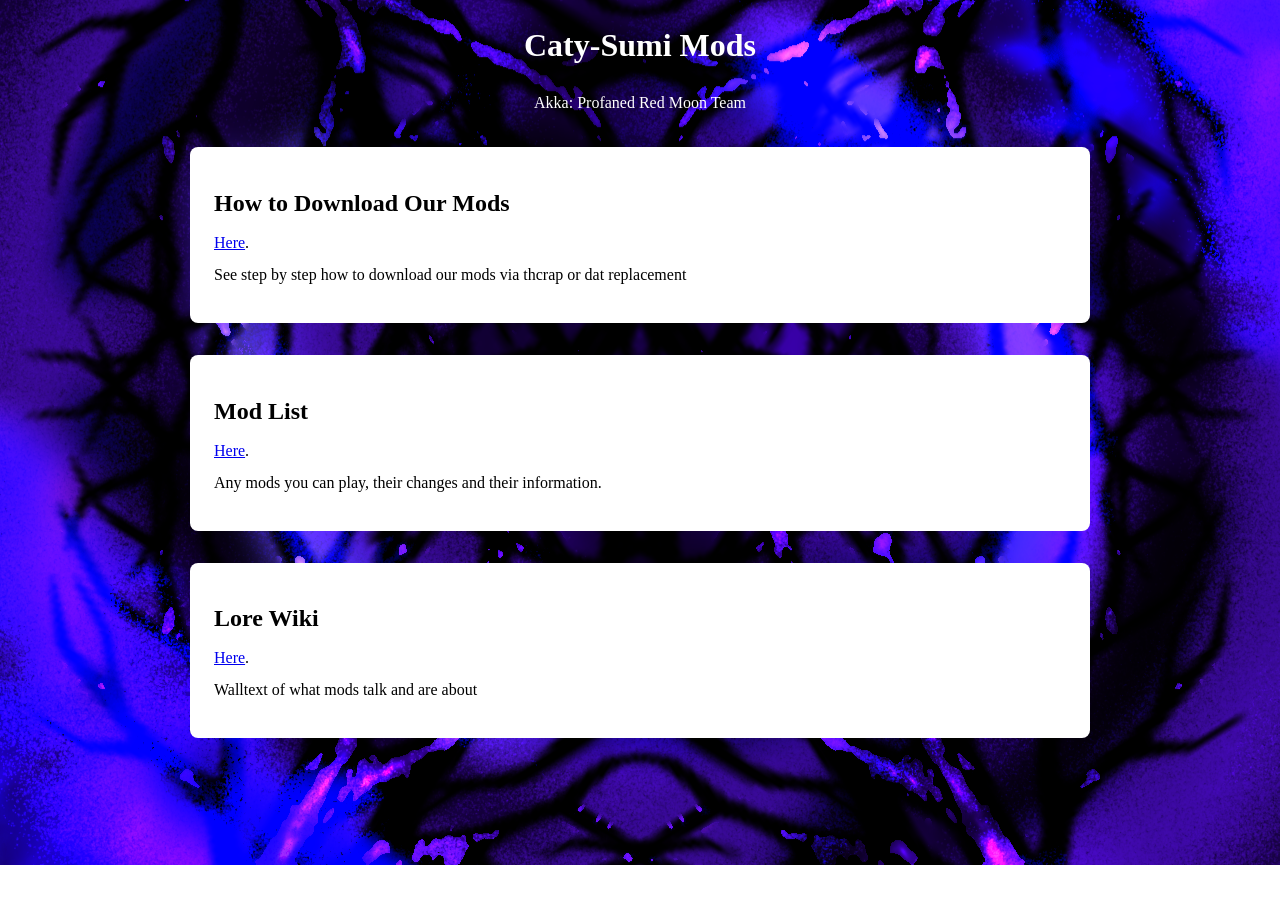
<file: index.html>
<!DOCTYPE html>
<html lang="es">

<head>
	<title>Caty-Sumi Mods</title>
	<meta charset="UTF-8">
	<link rel="stylesheet" href="style.css">
	<link rel="shorcut icon" href="Images/icon.ico">
</head>

<body>
	<h1 align="center">Caty-Sumi Mods</h1>
	<p align="center">Akka: Profaned Red Moon Team</h1>
	<br>
<main>
	<article class="entrada">
	<h2>How to Download Our Mods</h2>
	<p><a href="content/download-tutorial.html">Here</a>.</p>
	<p>See step by step how to download our mods via thcrap or dat replacement</p>
	</article>
	<article class="entrada">
	<h2>Mod List</h2>
	<p><a href="content/mod-list.html">Here</a>.</p>
	<p>Any mods you can play, their changes and their information.</p>
	</article>
	<article class="entrada">
	<h2>Lore Wiki</h2>
	<p><a href="content/wiki.html">Here</a>.</p>
	<p>Walltext of what mods talk and are about</p>
	</article>
</main>
</body>

</html>
</file>
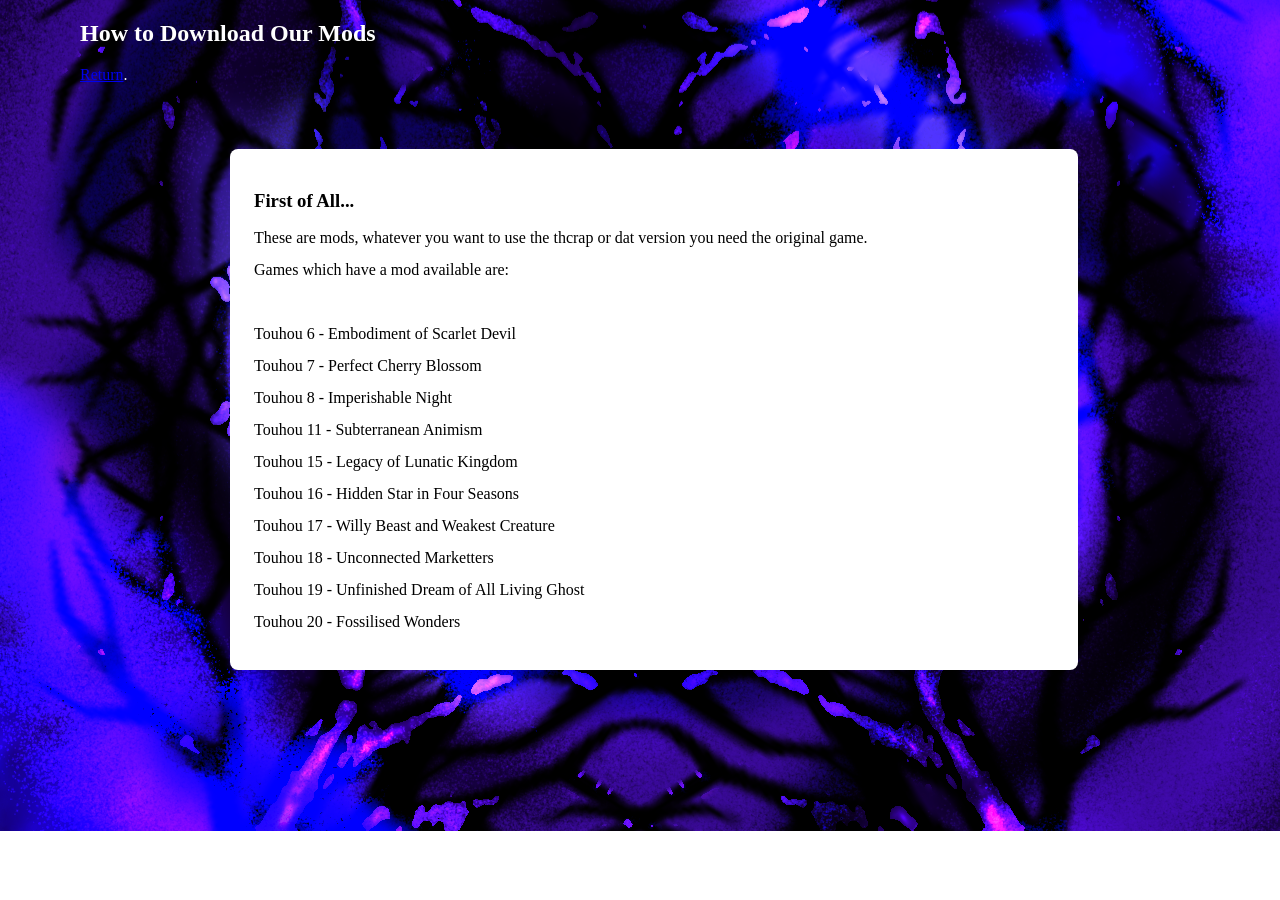
<file: content/download-tutorial.html>
<!DOCTYPE html>
<html lang="es">

<head>
	<title>How to Download Our Mods</title>
	<meta charset="UTF-8">
	<link rel="stylesheet" href="substyle.css">
	<link rel="shorcut icon" href="../Images/icon.ico">
</head>

<body>
	<h2>How to Download Our Mods</h2>
	<p><a href="../index.html">Return</a>.</p>
	<br>
<main>
	<article class="entrada">
	<h3>First of All...</h3>
	<p>These are mods, whatever you want to use the thcrap or dat version you need the original game.</p>
	<p>Games which have a mod available are:</p>
	<br>
	<p>Touhou 6 - Embodiment of Scarlet Devil</p>
	<p>Touhou 7 - Perfect Cherry Blossom</p>
	<p>Touhou 8 - Imperishable Night</p>
	<p>Touhou 11 - Subterranean Animism</p>
	<p>Touhou 15 - Legacy of Lunatic Kingdom</p>
	<p>Touhou 16 - Hidden Star in Four Seasons</p>
	<p>Touhou 17 - Willy Beast and Weakest Creature</p>
	<p>Touhou 18 - Unconnected Marketters</p>
	<p>Touhou 19 - Unfinished Dream of All Living Ghost</p>
	<p>Touhou 20 - Fossilised Wonders</p>
	</article>
</main>
</body>

</html>
</file>
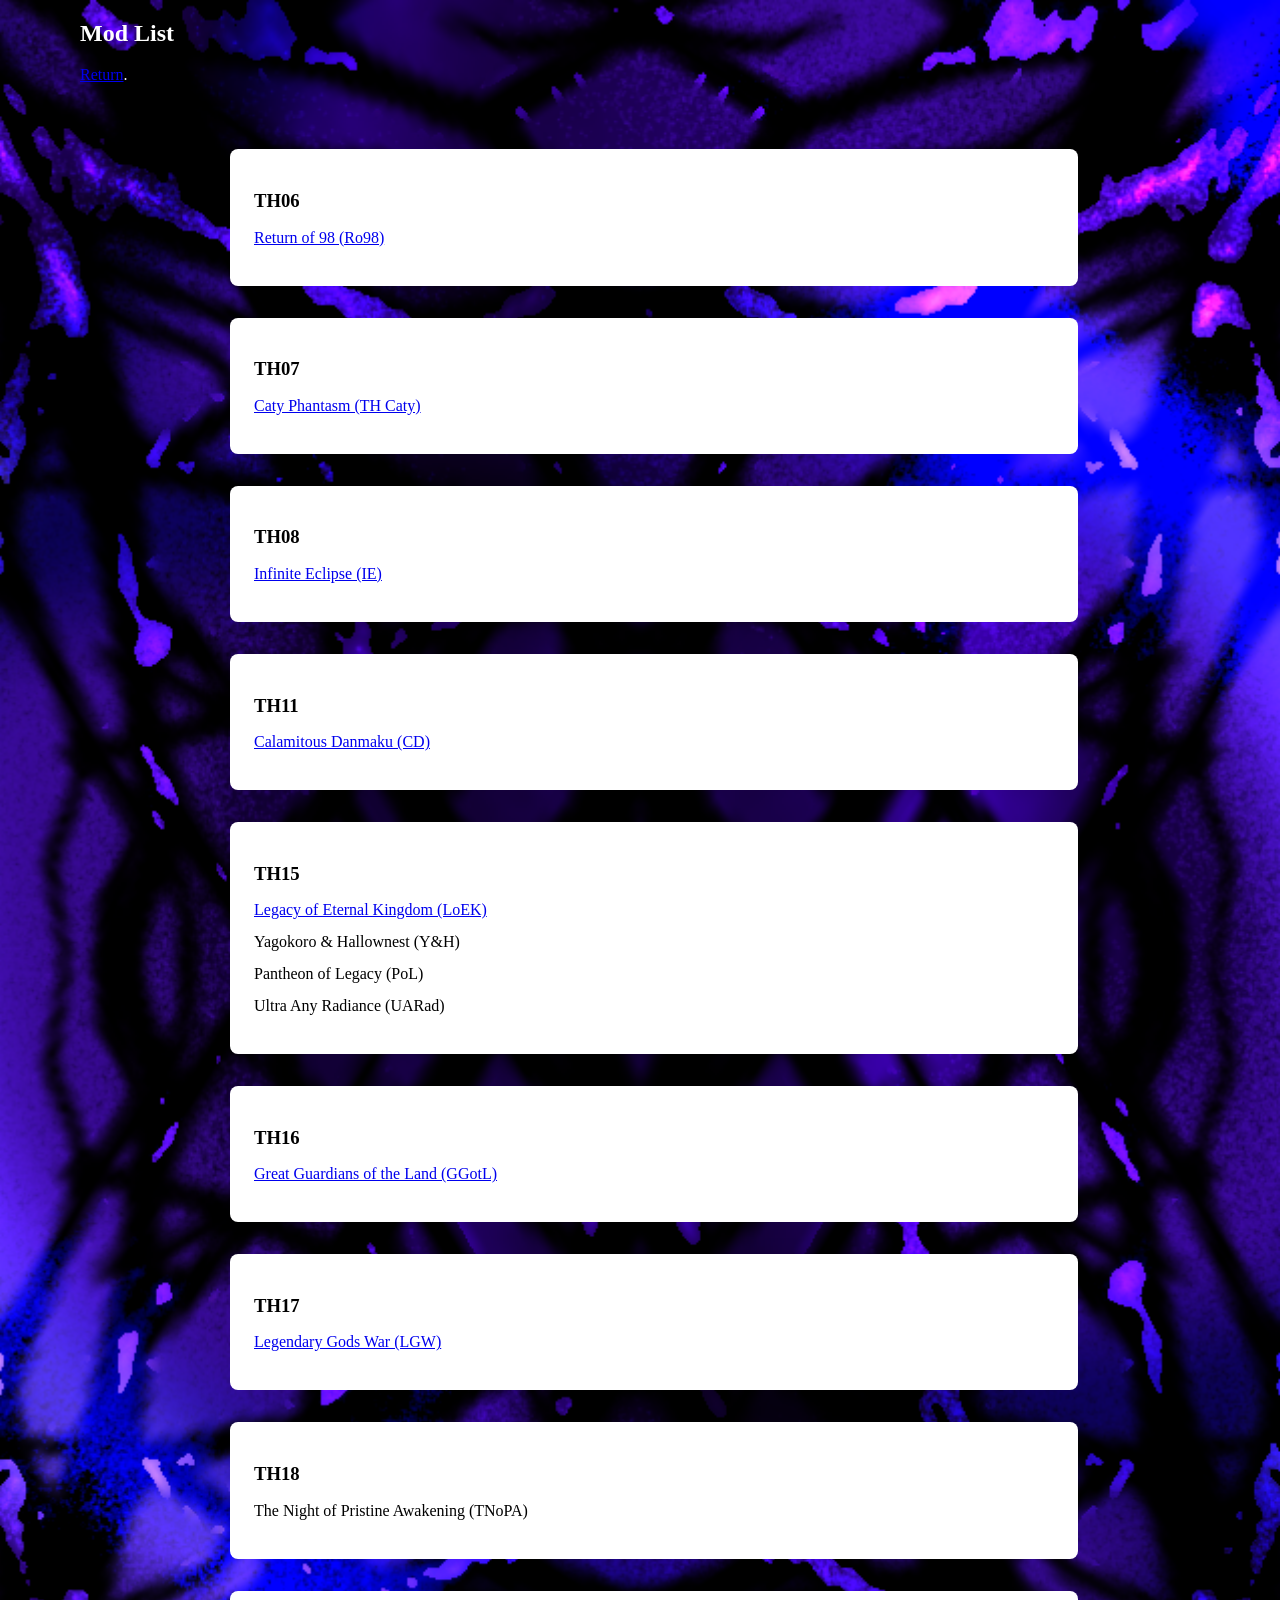
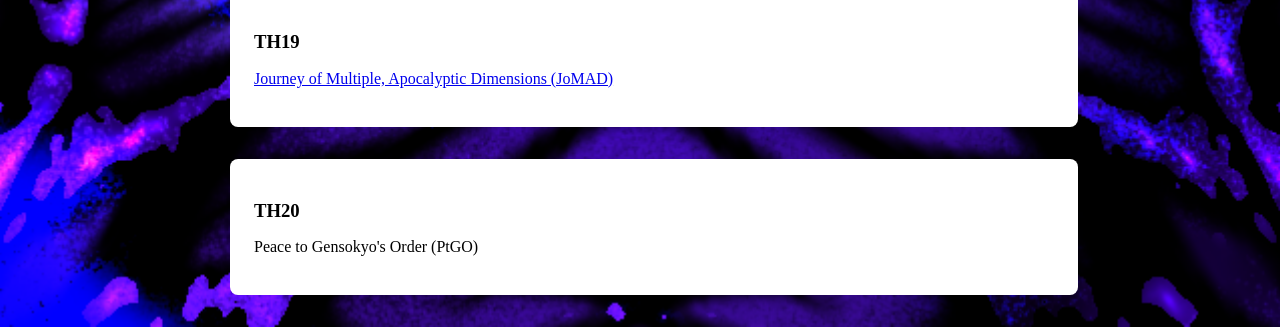
<file: content/mod-list.html>
<!DOCTYPE html>
<html lang="es">

<head>
	<title>Mod List</title>
	<meta charset="UTF-8">
	<link rel="stylesheet" href="substyle.css">
	<link rel="shorcut icon" href="../Images/icon.ico">
</head>

<body>
	<h2>Mod List</h2>
	<p><a href="../index.html">Return</a>.</p>
	<br>
<main>
	<article class="entrada">
	<h3>TH06</h3>
	<p><a href="mod-list/ro98.html">Return of 98 (Ro98)</a></p>
	</article>
	<article class="entrada">
	<h3>TH07</h3>
	<p><a href="mod-list/thcaty.html">Caty Phantasm (TH Caty)</a></p>
	</article>
	<article class="entrada">
	<h3>TH08</h3>
	<p><a href="mod-list/ie.html">Infinite Eclipse (IE)</a></p>
	</article>
	<article class="entrada">
	<h3>TH11</h3>
	<p><a href="mod-list/cd.html">Calamitous Danmaku (CD)</a></p>
	</article>
	<article class="entrada">
	<h3>TH15</h3>
	<p><a href="mod-list/loek.html">Legacy of Eternal Kingdom (LoEK)</a></p>
	<p>Yagokoro & Hallownest (Y&H)</p>
	<p>Pantheon of Legacy (PoL)</p>
	<p>Ultra Any Radiance (UARad)</p>
	</article>
	<article class="entrada">
	<h3>TH16</h3>
	<p><a href="mod-list/ggotl.html">Great Guardians of the Land (GGotL)</a></p>
	</article>
	<article class="entrada">
	<h3>TH17</h3>
	<p><a href="mod-list/lgw.html">Legendary Gods War (LGW)</a></p>
	</article>
	<article class="entrada">
	<h3>TH18</h3>
	<p>The Night of Pristine Awakening (TNoPA)</p>
	</article>
	<article class="entrada">
	<h3>TH19</h3>
	<p><a href="mod-list/jomad.html">Journey of Multiple, Apocalyptic Dimensions (JoMAD)</a></p>
	</article>
	<article class="entrada">
	<h3>TH20</h3>
	<p>Peace to Gensokyo's Order (PtGO)</p>
	</article>
</main>
</body>

</html>
</file>
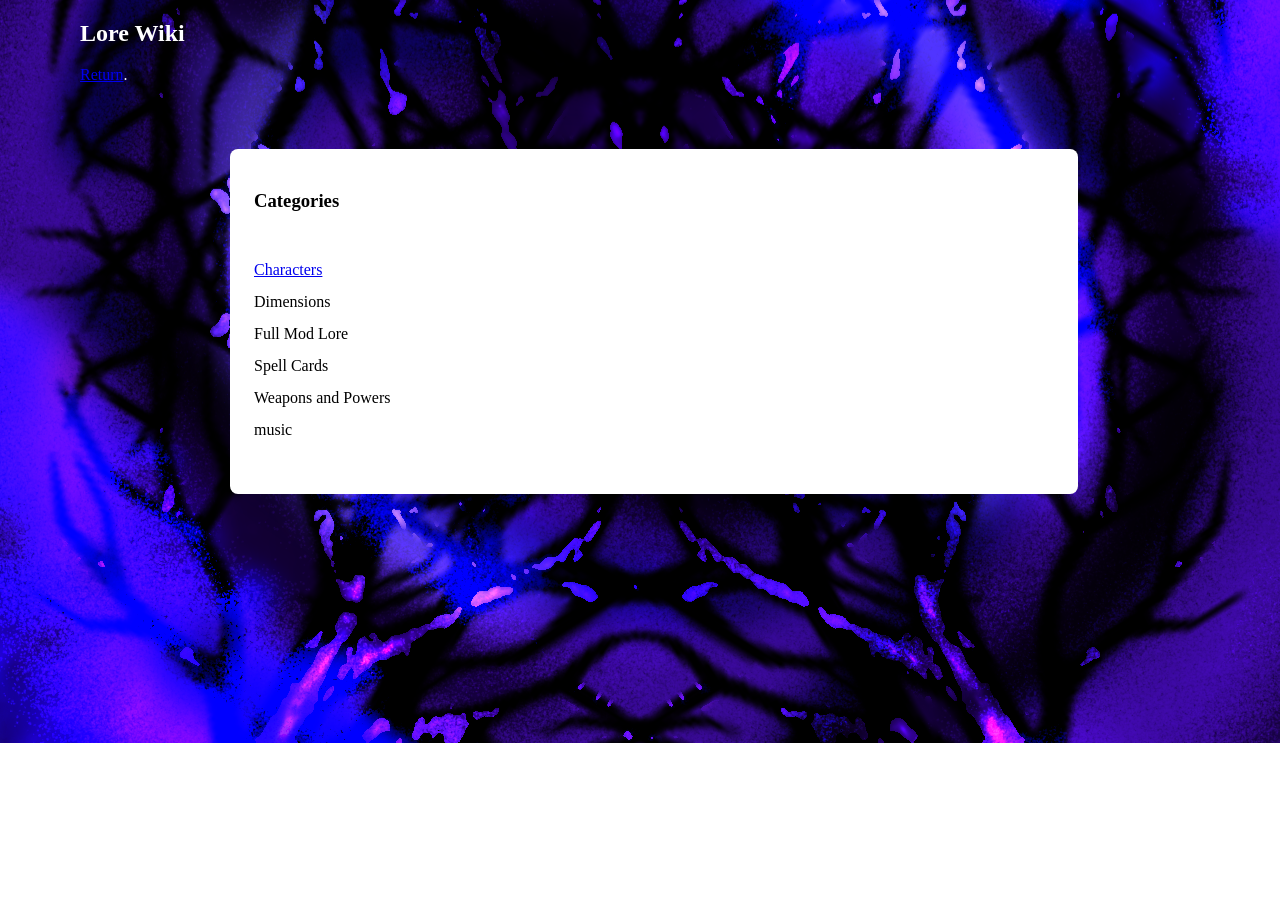
<file: content/wiki.html>
<!DOCTYPE html>
<html lang="es">

<head>
	<title>Lore Wiki</title>
	<meta charset="UTF-8">
	<link rel="stylesheet" href="substyle.css">
	<link rel="shorcut icon" href="../Images/icon.ico">
</head>

<body>
	<h2>Lore Wiki</h2>
	<p><a href="../index.html">Return</a>.</p>
	<br>
<main>
	<article class="entrada">
	<h3>Categories</h3>
	<br>
	<p><a href="wiki/characters.html">Characters</a></p>
	<p>Dimensions</p>
	<p>Full Mod Lore</p>
	<p>Spell Cards</p>
	<p>Weapons and Powers</p>
	<p>music</p>
	<br>
	</article>
</main>
</body>

</html>
</file>
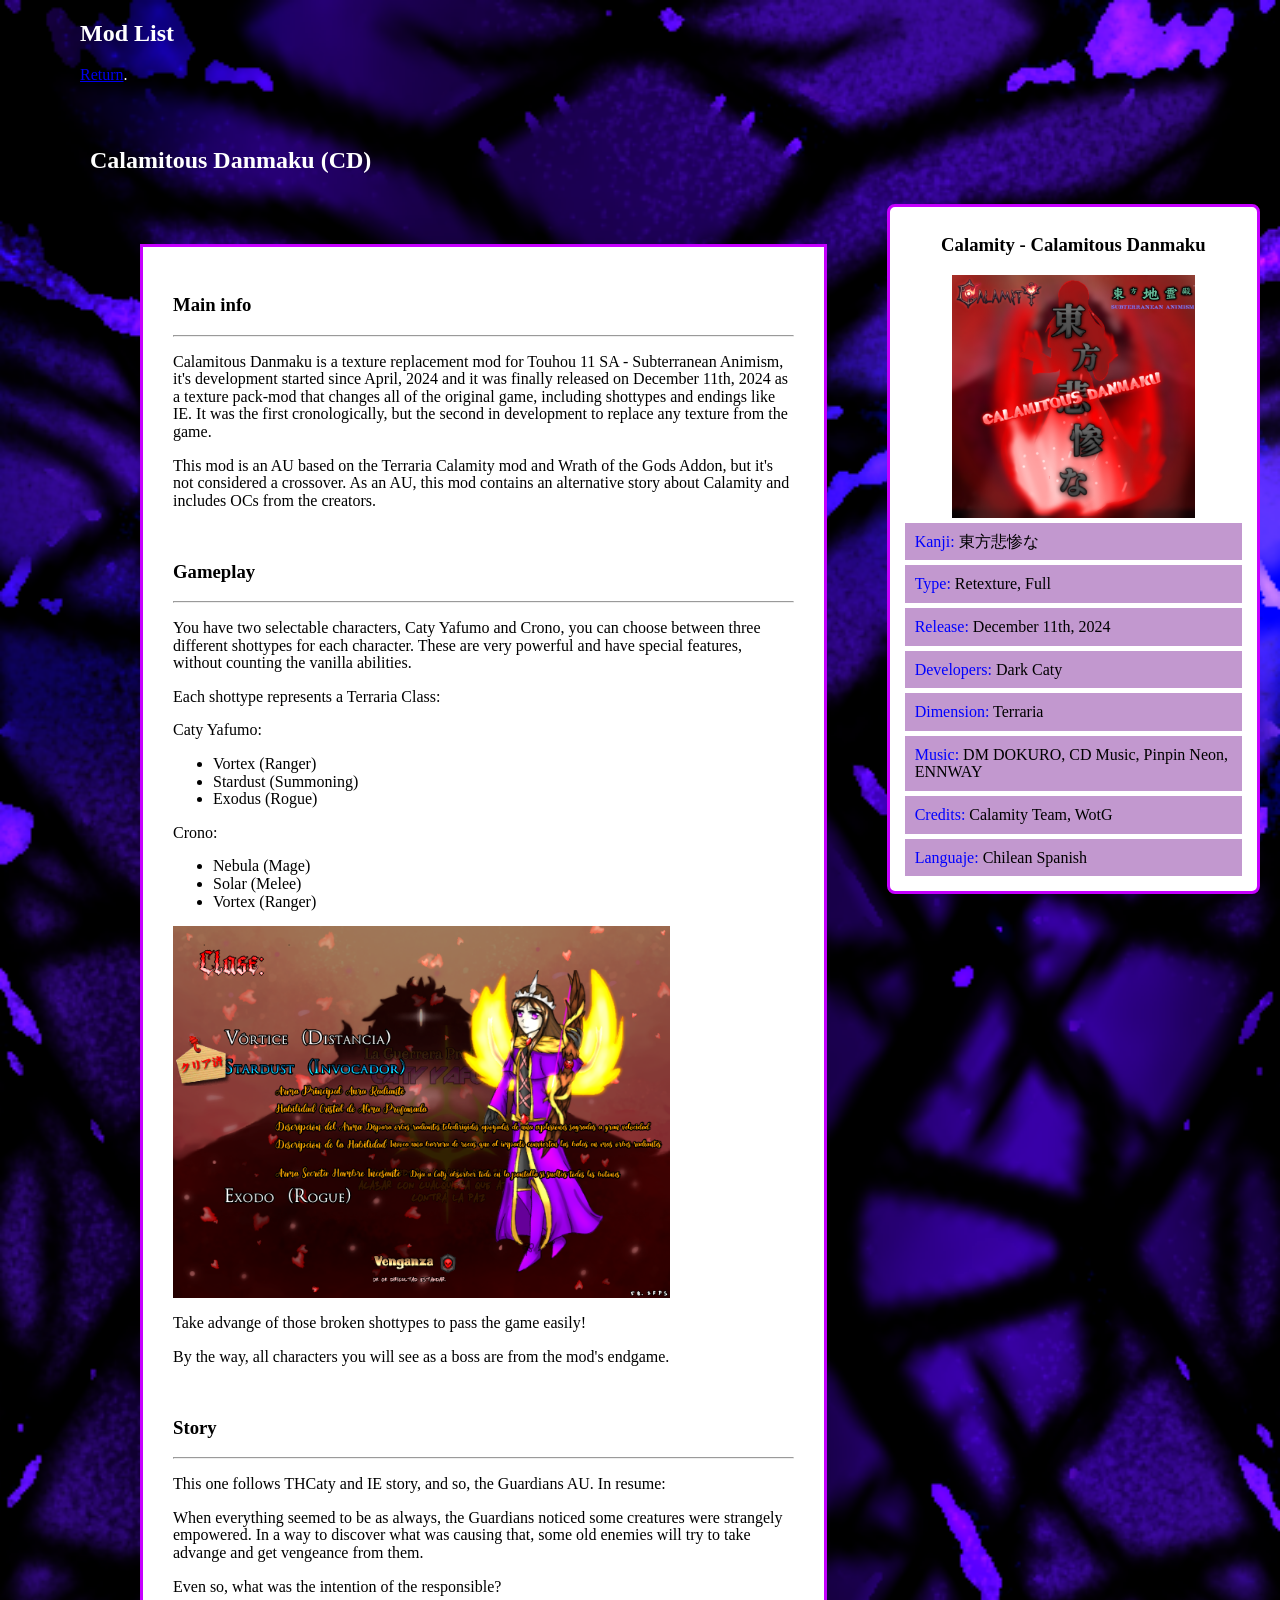
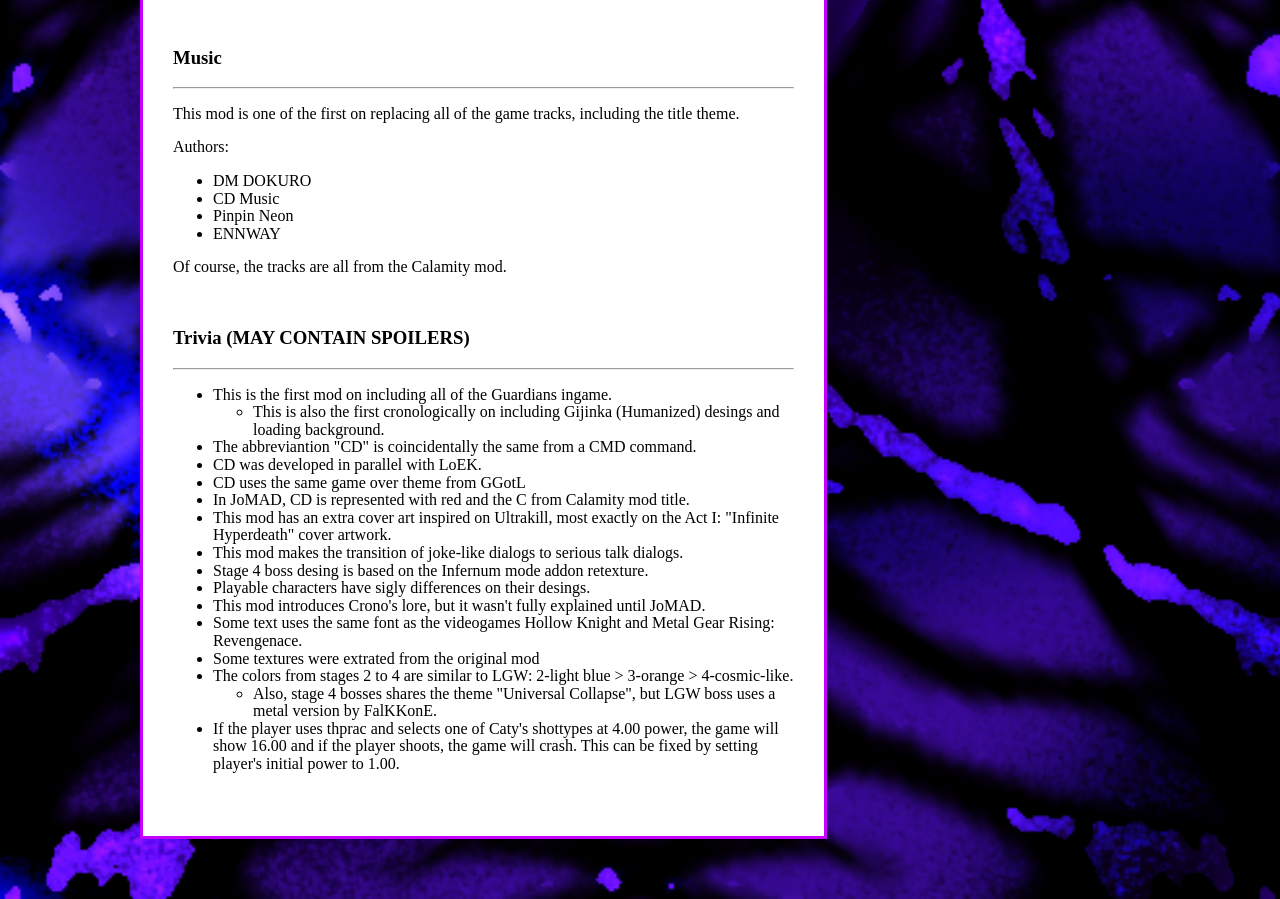
<file: content/mod-list/cd.html>
<!DOCTYPE html>
<html lang="es">

<head>
	<title>Caty-Sumi: Calamitous Danmaku</title>
	<meta charset="UTF-8">
	<link rel="stylesheet" href="../substyle.css">
	<link rel="shorcut icon" href="../../Images/icon.ico">
</head>

<body>
	<h2>Mod List</h2>
	<p><a href="../mod-list.html">Return</a>.</p>
	<br>
	<div class="ModInfo">
	<h2>Calamitous Danmaku (CD)</h2>
	<br>
	<section class="ModText">
	<h3>Main info</h3>
	<hr />
	<p>Calamitous Danmaku is a texture replacement mod for Touhou 11 SA - Subterranean Animism, it's development started since April, 2024 and it was finally released on December 11th, 2024 as a texture pack-mod that changes all of the original game, including shottypes and endings like IE. It was the first cronologically, but the second in development to replace any texture from the game.</p>
	<p>This mod is an AU based on the Terraria Calamity mod and Wrath of the Gods Addon, but it's not considered a crossover. As an AU, this mod contains an alternative story about Calamity and includes OCs from the creators.</p>
	<br>
	<h3>Gameplay</h3>
	<hr />
	<p>You have two selectable characters, Caty Yafumo and Crono, you can choose between three different shottypes for each character. These are very powerful and have special features, without counting the vanilla abilities.</p>
	<p>Each shottype represents a Terraria Class:<p>
	<p>Caty Yafumo:</p>
	<ul>
	<li>Vortex (Ranger)</li>
	<li>Stardust (Summoning)</li>
	<li>Exodus (Rogue)</li>
	</ul>
	<p>Crono:</p>
	<ul>
	<li>Nebula (Mage)</li>
	<li>Solar (Melee)</li>
	<li>Vortex (Ranger)</li>
	</ul>
	<img align="center" src="../../Images/info/th11cd.png" style="margin: 0 auto; width: 80%; height: 80%; object-fit: contain;" alt="CD Gamplay">
	<p>Take advange of those broken shottypes to pass the game easily!</p>
	<p>By the way, all characters you will see as a boss are from the mod's endgame.</p>
	<br>
	<h3>Story</h3>
	<hr />
	<p>This one follows THCaty and IE story, and so, the Guardians AU. In resume:</p>
	<p>When everything seemed to be as always, the Guardians noticed some creatures were strangely empowered. In a way to discover what was causing that, some old enemies will try to take advange and get vengeance from them.</p>
	<p>Even so, what was the intention of the responsible?</p>
	<br>
	<h3>Music</h3>
	<hr />
	<p>This mod is one of the first on replacing all of the game tracks, including the title theme.</p>
	<p>Authors:</p>
	<ul>
	<li>DM DOKURO</li>
	<li>CD Music</li>
	<li>Pinpin Neon</li>
	<li>ENNWAY</li>
	</ul>
	<p>Of course, the tracks are all from the Calamity mod.</p>
	<br>
	<h3>Trivia (MAY CONTAIN SPOILERS)</h3>
	<hr />
	<ul>
	<li>This is the first mod on including all of the Guardians ingame.</li>
	<ul>
	<li>This is also the first cronologically on including Gijinka (Humanized) desings and loading background.</li>
	</ul>
	<li>The abbreviantion "CD" is coincidentally the same from a CMD command.</li>
	<li>CD was developed in parallel with LoEK.</li>
	<li>CD uses the same game over theme from GGotL</li>
	<li>In JoMAD, CD is represented with red and the C from Calamity mod title.</li>
    <li>This mod has an extra cover art inspired on Ultrakill, most exactly on the Act I: "Infinite Hyperdeath" cover artwork.</li>
	<li>This mod makes the transition of joke-like dialogs to serious talk dialogs.</li>
	<li>Stage 4 boss desing is based on the Infernum mode addon retexture.</li>
	<li>Playable characters have sigly differences on their desings.</li>
	<li>This mod introduces Crono's lore, but it wasn't fully explained until JoMAD.</li>
	<li>Some text uses the same font as the videogames Hollow Knight and Metal Gear Rising: Revengenace.</li>
	<li>Some textures were extrated from the original mod</li>
	<li>The colors from stages 2 to 4 are similar to LGW: 2-light blue > 3-orange > 4-cosmic-like.</li>
	<ul>
	<li>Also, stage 4 bosses shares the theme "Universal Collapse", but LGW boss uses a metal version by FalKKonE.</li>
	</ul>
	<li>If the player uses thprac and selects one of Caty's shottypes at 4.00 power, the game will show 16.00 and if the player shoots, the game will crash. This can be fixed by setting player's initial power to 1.00.</li>
	</ul>
	<br>
	</section>
	<section class="ModCover">
	<h3 align="center">Calamity - Calamitous Danmaku</h3>
	<img align="center" src="../../Images/covers/cd.png" style="display: block; margin: 0 auto; width: 70%; height: 70%; object-fit: contain;" alt="CD Cover">
	<p><span style="color: blue;">Kanji:</span> 東方悲惨な</p>
	<p><span style="color: blue;">Type:</span> Retexture, Full</p>
	<p><span style="color: blue;">Release:</span> December 11th, 2024</p>
	<p><span style="color: blue;">Developers:</span> Dark Caty</p>
	<p><span style="color: blue;">Dimension:</span> Terraria</p>
	<p><span style="color: blue;">Music:</span> DM DOKURO, CD Music, Pinpin Neon, ENNWAY</p>
	<p><span style="color: blue;">Credits:</span> Calamity Team, WotG</p>
	<p><span style="color: blue;">Languaje:</span> Chilean Spanish</p>
	</section>
	</div>
</body>

</html>
</file>
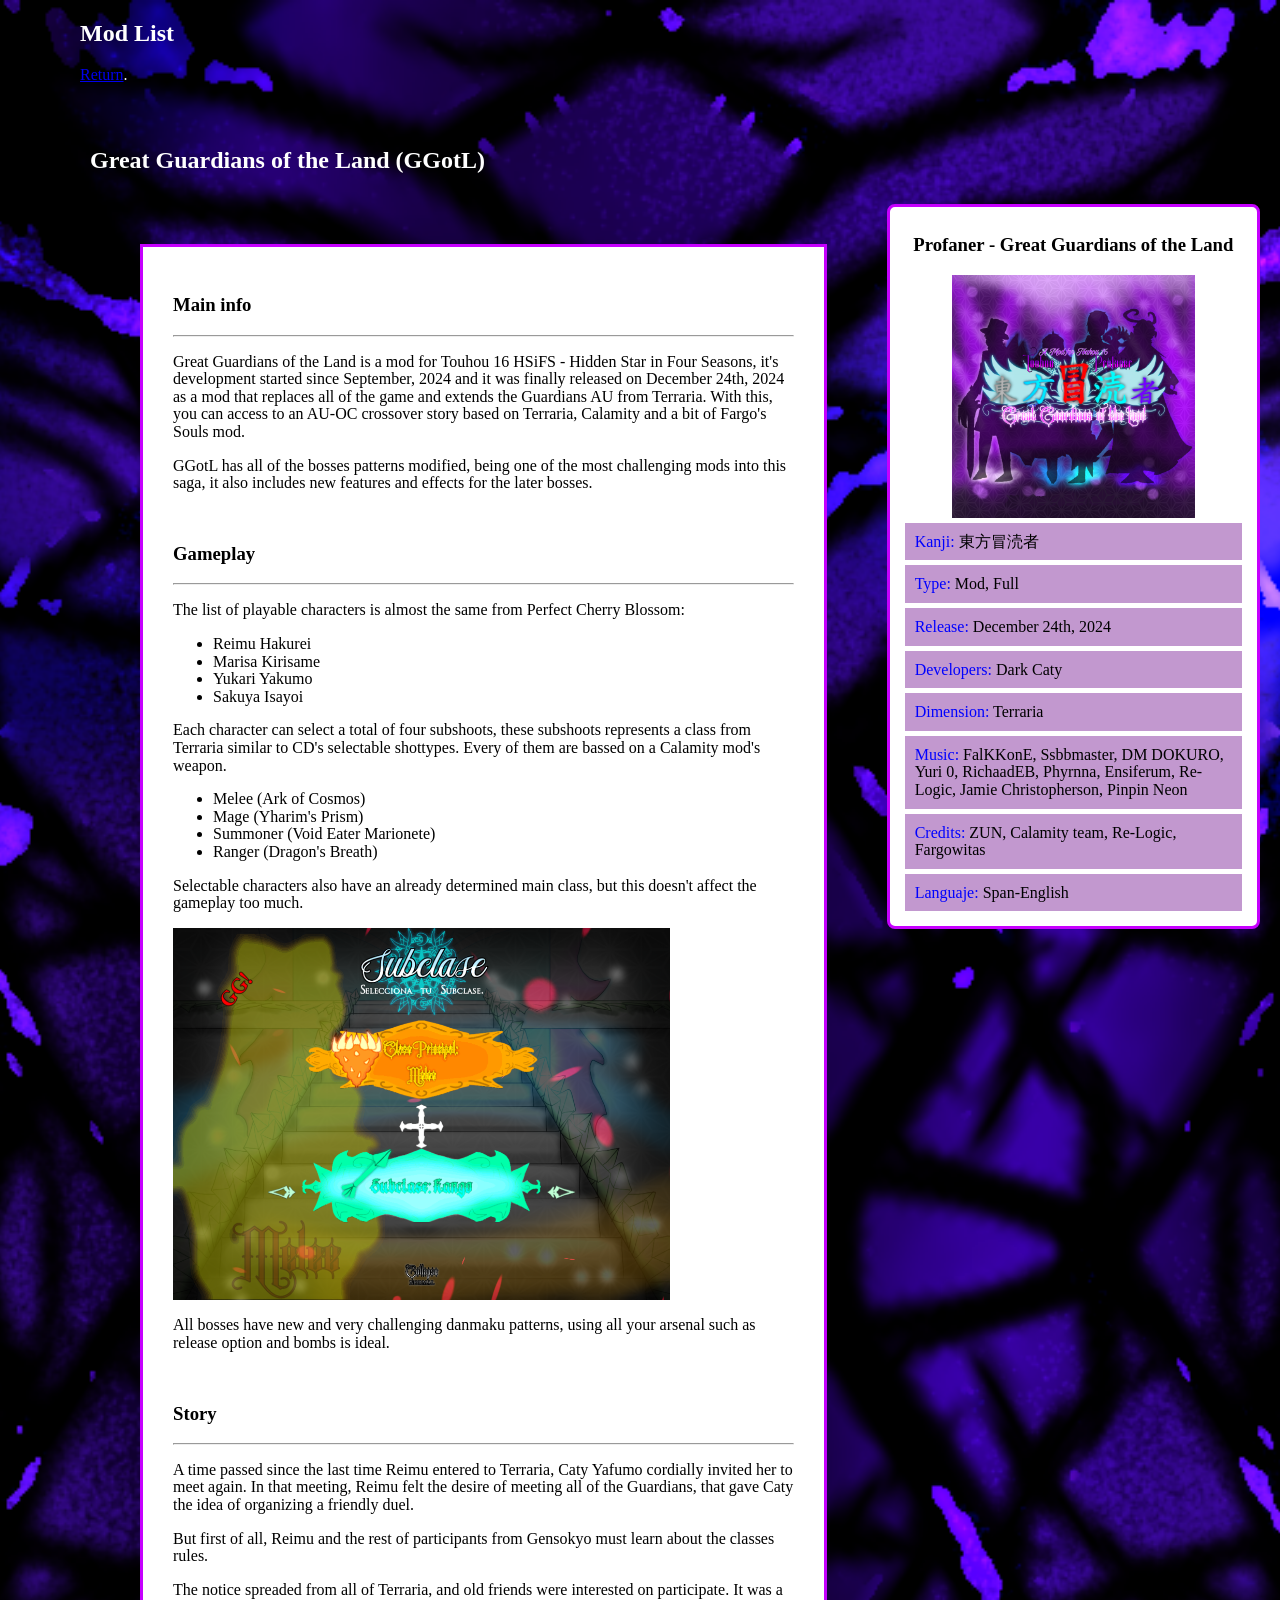
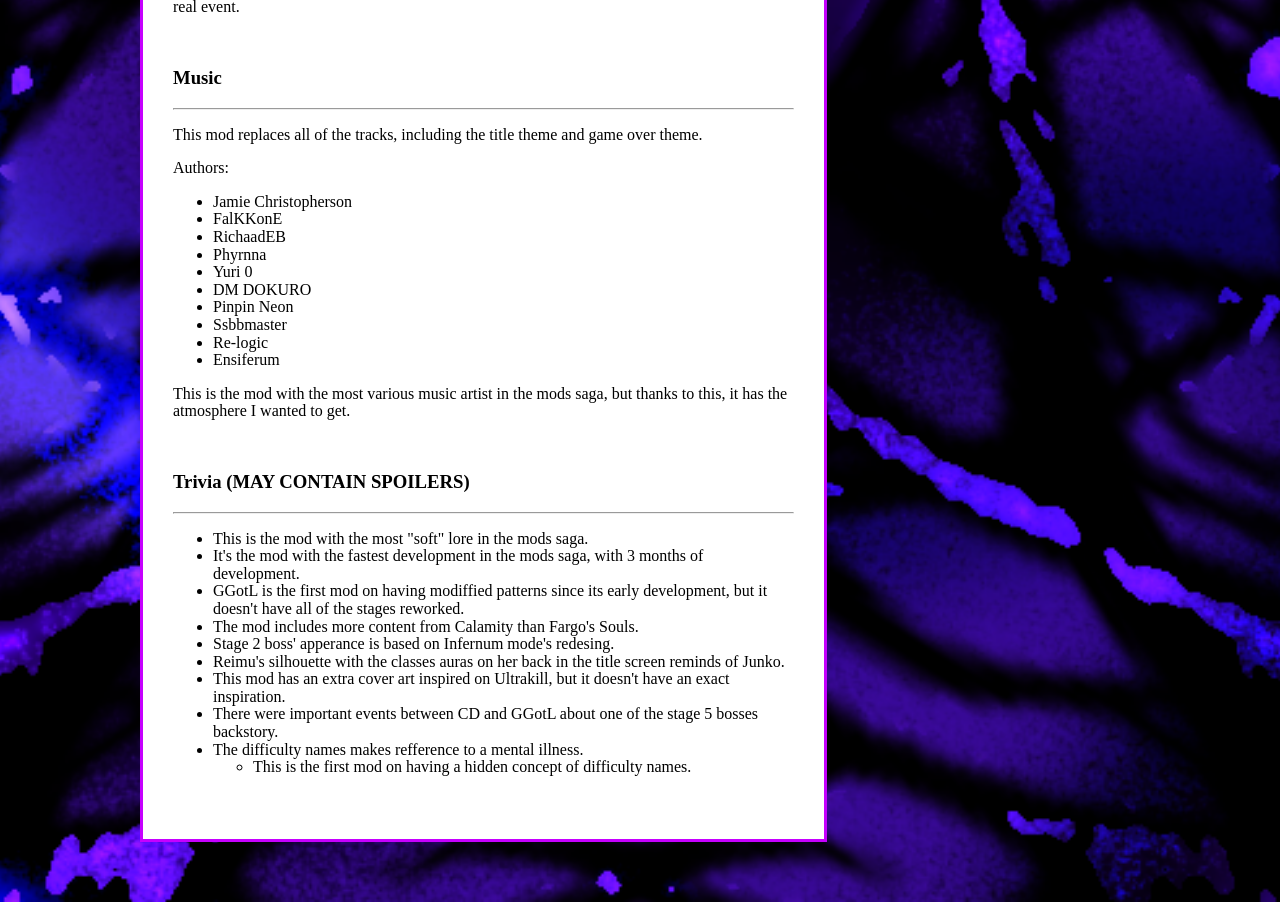
<file: content/mod-list/ggotl.html>
<!DOCTYPE html>
<html lang="es">

<head>
	<title>Caty-Sumi: Great Guardians of the Land</title>
	<meta charset="UTF-8">
	<link rel="stylesheet" href="../substyle.css">
	<link rel="shorcut icon" href="../../Images/icon.ico">
</head>

<body>
	<h2>Mod List</h2>
	<p><a href="../mod-list.html">Return</a>.</p>
	<br>
	<div class="ModInfo">
	<h2>Great Guardians of the Land (GGotL)</h2>
	<br>
	<section class="ModText">
	<h3>Main info</h3>
	<hr />
	<p>Great Guardians of the Land is a mod for Touhou 16 HSiFS - Hidden Star in Four Seasons, it's development started since September, 2024 and it was finally released on December 24th, 2024 as a mod that replaces all of the game and extends the Guardians AU from Terraria. With this, you can access to an AU-OC crossover story based on Terraria, Calamity and a bit of Fargo's Souls mod.</p>
	<p>GGotL has all of the bosses patterns modified, being one of the most challenging mods into this saga, it also includes new features and effects for the later bosses.</p>
	<br>
	<h3>Gameplay</h3>
	<hr />
	<p>The list of playable characters is almost the same from Perfect Cherry Blossom:</p>
	<ul>
	<li>Reimu Hakurei</li>
	<li>Marisa Kirisame</li>
	<li>Yukari Yakumo</li>
	<li>Sakuya Isayoi</li>
	</ul>
	<p>Each character can select a total of four subshoots, these subshoots represents a class from Terraria similar to CD's selectable shottypes. Every of them are bassed on a Calamity mod's weapon.</p>
	<ul>
	<li>Melee (Ark of Cosmos)</li>
	<li>Mage (Yharim's Prism)</li>
	<li>Summoner (Void Eater Marionete)</li>
	<li>Ranger (Dragon's Breath)</li>
	</ul>
	<p>Selectable characters also have an already determined main class, but this doesn't affect the gameplay too much.</p>
	<img align="center" src="../../Images/info/th16ggotl.png" style="margin: 0 auto; width: 80%; height: 80%; object-fit: contain;" alt="GGotL Gamplay">
	<p>All bosses have new and very challenging danmaku patterns, using all your arsenal such as release option and bombs is ideal.</p>
	<br>
	<h3>Story</h3>
	<hr />
	<p>A time passed since the last time Reimu entered to Terraria, Caty Yafumo cordially invited her to meet again. In that meeting, Reimu felt the desire of meeting all of the Guardians, that gave Caty the idea of organizing a friendly duel.</p>
	<p>But first of all, Reimu and the rest of participants from Gensokyo must learn about the classes rules.</p>
	<p>The notice spreaded from all of Terraria, and old friends were interested on participate. It was a real event.</p>
	<br>
	<h3>Music</h3>
	<hr />
	<p>This mod replaces all of the tracks, including the title theme and game over theme.</p>
	<p>Authors:</p>
	<ul>
	<li>Jamie Christopherson</li>
	<li>FalKKonE</li>
	<li>RichaadEB</li>
	<li>Phyrnna</li>
	<li>Yuri 0</li>
	<li>DM DOKURO</li>
	<li>Pinpin Neon</li>
	<li>Ssbbmaster</li>
	<li>Re-logic</li>
	<li>Ensiferum</li>
	</ul>
	<p>This is the mod with the most various music artist in the mods saga, but thanks to this, it has the atmosphere I wanted to get.</p>
	<br>
	<h3>Trivia (MAY CONTAIN SPOILERS)</h3>
	<hr />
	<ul>
	<li>This is the mod with the most "soft" lore in the mods saga.</li>
	<li>It's the mod with the fastest development in the mods saga, with 3 months of development.</li>
	<li>GGotL is the first mod on having modiffied patterns since its early development, but it doesn't have all of the stages reworked.</li>
	<li>The mod includes more content from Calamity than Fargo's Souls.</li>
	<li>Stage 2 boss' apperance is based on Infernum mode's redesing.</li>
	<li>Reimu's silhouette with the classes auras on her back in the title screen reminds of Junko.</li>
    <li>This mod has an extra cover art inspired on Ultrakill, but it doesn't have an exact inspiration.</li>
	<li>There were important events between CD and GGotL about one of the stage 5 bosses backstory.</li>
	<li>The difficulty names makes refference to a mental illness.</li>
	<ul>
	<li>This is the first mod on having a hidden concept of difficulty names.</li>
	</ul>
	</ul>
	<br>
	</section>
	<section class="ModCover">
	<h3 align="center">Profaner - Great Guardians of the Land</h3>
	<img align="center" src="../../Images/covers/ggotl.png" style="display: block; margin: 0 auto; width: 70%; height: 70%; object-fit: contain;" alt="GGotL Cover">
	<p><span style="color: blue;">Kanji:</span> 東方冒涜者</p>
	<p><span style="color: blue;">Type:</span> Mod, Full</p>
	<p><span style="color: blue;">Release:</span> December 24th, 2024</p>
	<p><span style="color: blue;">Developers:</span> Dark Caty</p>
	<p><span style="color: blue;">Dimension:</span> Terraria</p>
	<p><span style="color: blue;">Music:</span> FalKKonE, Ssbbmaster, DM DOKURO, Yuri 0, RichaadEB, Phyrnna, Ensiferum, Re-Logic, Jamie Christopherson, Pinpin Neon</p>
	<p><span style="color: blue;">Credits:</span> ZUN, Calamity team, Re-Logic, Fargowitas</p>
	<p><span style="color: blue;">Languaje:</span> Span-English</p>
	</section>
	</div>
</body>

</html>
</file>
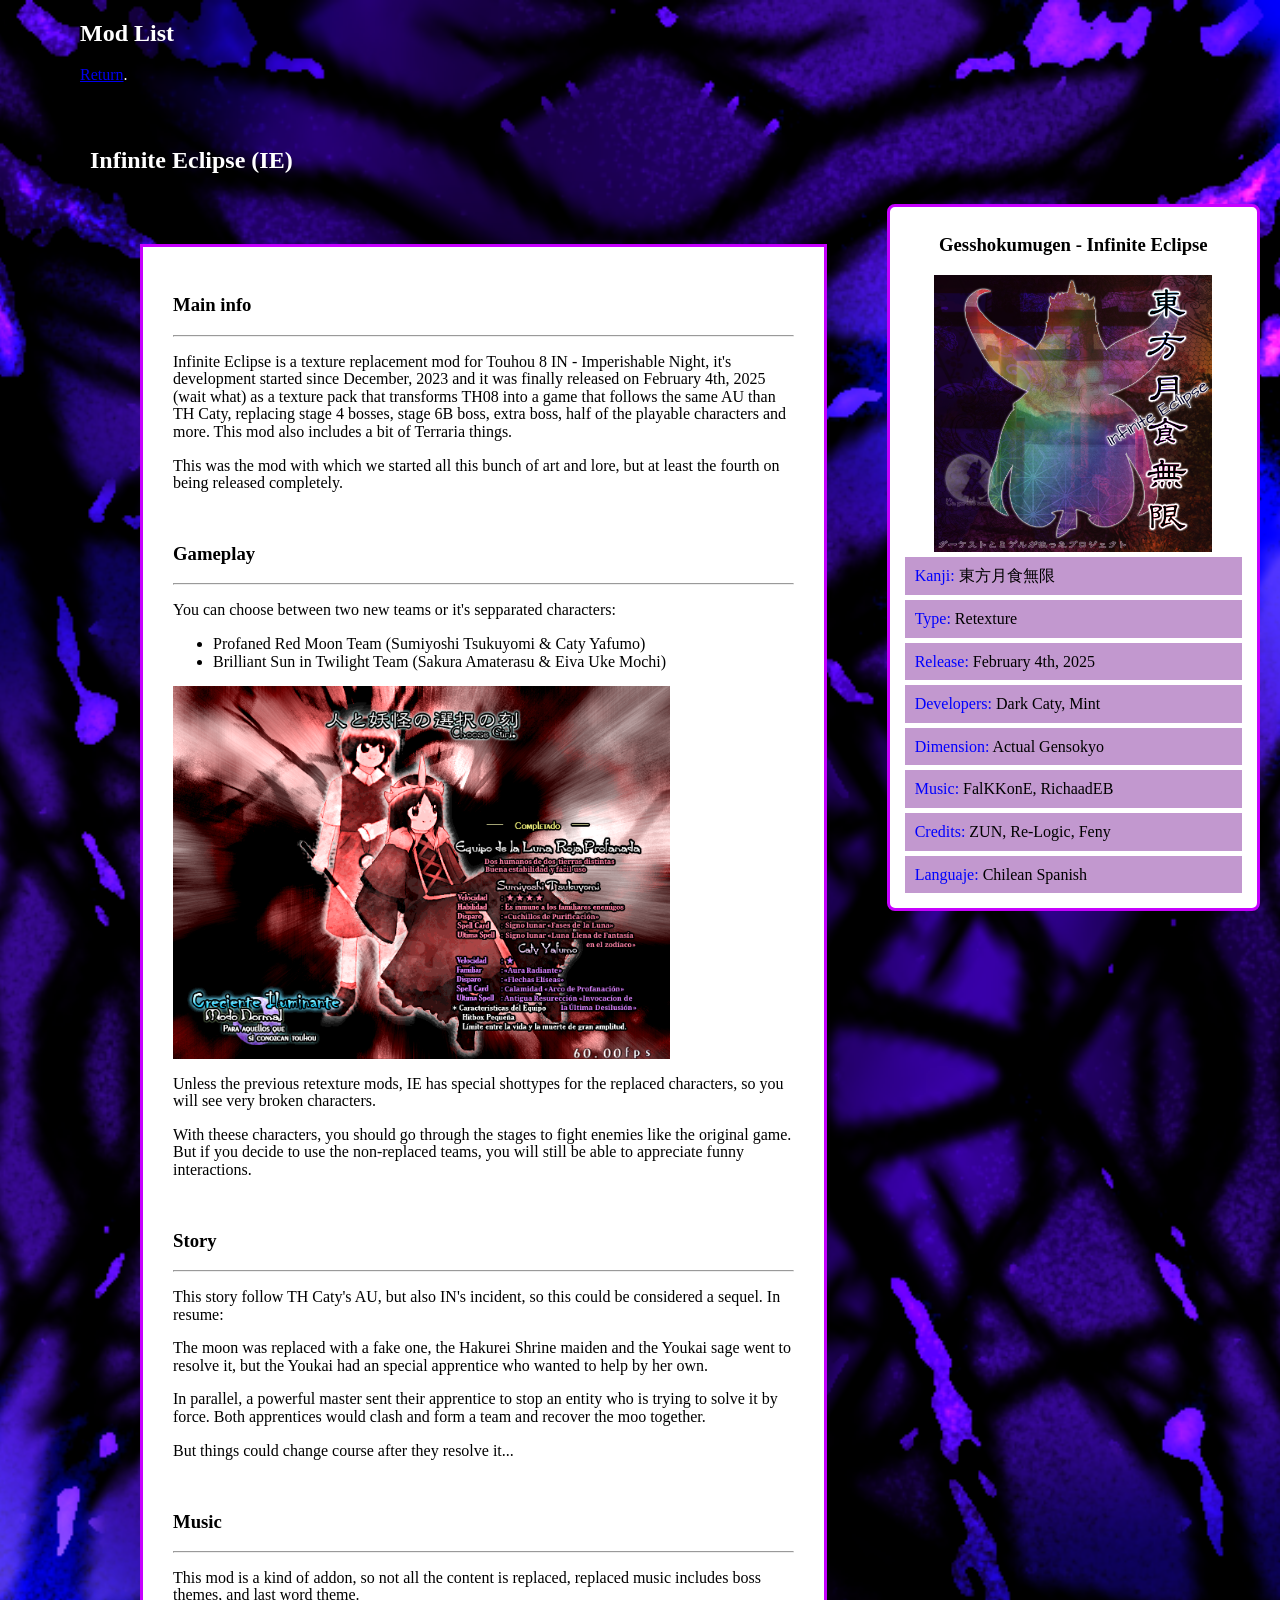
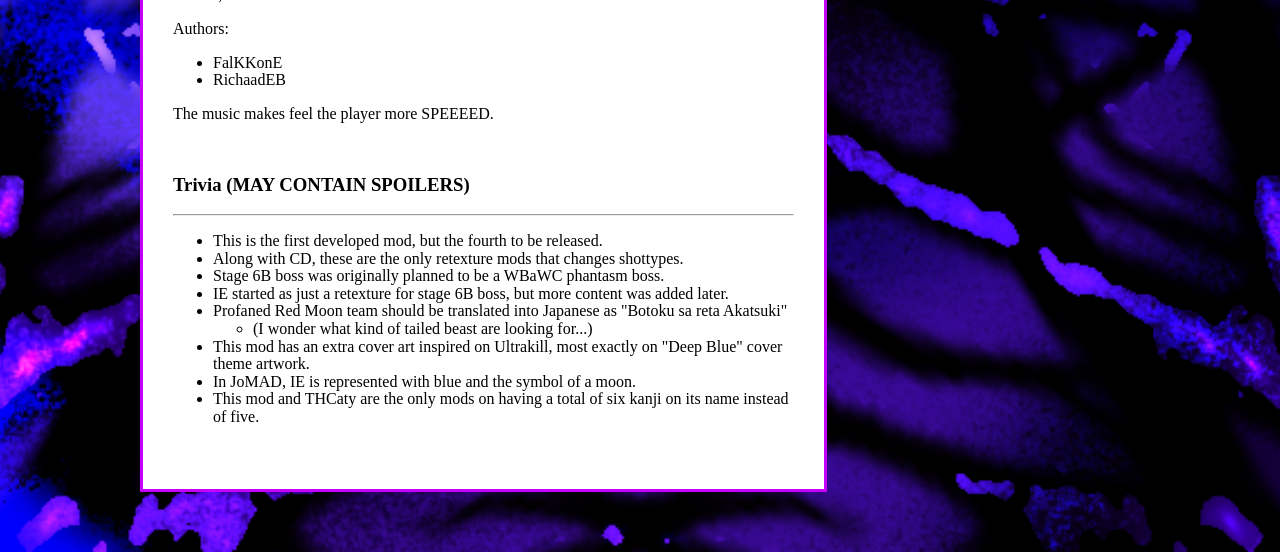
<file: content/mod-list/ie.html>
<!DOCTYPE html>
<html lang="es">

<head>
	<title>Caty-Sumi: Infinite Eclipse</title>
	<meta charset="UTF-8">
	<link rel="stylesheet" href="../substyle.css">
	<link rel="shorcut icon" href="../../Images/icon.ico">
</head>

<body>
	<h2>Mod List</h2>
	<p><a href="../mod-list.html">Return</a>.</p>
	<br>
	<div class="ModInfo">
	<h2>Infinite Eclipse (IE)</h2>
	<br>
	<section class="ModText">
	<h3>Main info</h3>
	<hr />
	<p>Infinite Eclipse is a texture replacement mod for Touhou 8 IN - Imperishable Night, it's development started since December, 2023 and it was finally released on February 4th, 2025 (wait what) as a texture pack that transforms TH08 into a game that follows the same AU than TH Caty, replacing stage 4 bosses, stage 6B boss, extra boss, half of the playable characters and more. This mod also includes a bit of Terraria things.</p>
	<p>This was the mod with which we started all this bunch of art and lore, but at least the fourth on being released completely.</p>
	<br>
	<h3>Gameplay</h3>
	<hr />
	<p>You can choose between two new teams or it's sepparated characters:</p>
	<ul>
	<li>Profaned Red Moon Team (Sumiyoshi Tsukuyomi & Caty Yafumo)</li>
	<li>Brilliant Sun in Twilight Team (Sakura Amaterasu & Eiva Uke Mochi)</li>
	</ul>
	<img align="center" src="../../Images/info/th08ie.png" style="margin: 0 auto; width: 80%; height: 80%; object-fit: contain;" alt="IE Gamplay">
	<p>Unless the previous retexture mods, IE has special shottypes for the replaced characters, so you will see very broken characters.</p>
	<p>With theese characters, you should go through the stages to fight enemies like the original game. But if you decide to use the non-replaced teams, you will still be able to appreciate funny interactions.</p>
	<br>
	<h3>Story</h3>
	<hr />
	<p>This story follow TH Caty's AU, but also IN's incident, so this could be considered a sequel. In resume:</p>
	<p>The moon was replaced with a fake one, the Hakurei Shrine maiden and the Youkai sage went to resolve it, but the Youkai had an special apprentice who wanted to help by her own.</p>
	<p>In parallel, a powerful master sent their apprentice to stop an entity who is trying to solve it by force. Both apprentices would clash and form a team and recover the moo together.</p>
	<p>But things could change course after they resolve it...</p>
	<br>
	<h3>Music</h3>
	<hr />
	<p>This mod is a kind of addon, so not all the content is replaced, replaced music includes boss themes, and last word theme.</p>
	<p>Authors:</p>
	<ul>
	<li>FalKKonE</li>
	<li>RichaadEB</li>
	</ul>
	<p>The music makes feel the player more SPEEEED.</p>
	<br>
	<h3>Trivia (MAY CONTAIN SPOILERS)</h3>
	<hr />
	<ul>
	<li>This is the first developed mod, but the fourth to be released.</li>
	<li>Along with CD, these are the only retexture mods that changes shottypes.</li>
	<li>Stage 6B boss was originally planned to be a WBaWC phantasm boss.</li>
	<li>IE started as just a retexture for stage 6B boss, but more content was added later.</li>
	<li>Profaned Red Moon team should be translated into Japanese as "Botoku sa reta Akatsuki"</li>
	<ul>
	<li>(I wonder what kind of tailed beast are looking for...)</li>
	</ul>
	<li>This mod has an extra cover art inspired on Ultrakill, most exactly on "Deep Blue" cover theme artwork.</li>
	<li>In JoMAD, IE is represented with blue and the symbol of a moon.</li>
	<li>This mod and THCaty are the only mods on having a total of six kanji on its name instead of five.</li>
	</ul>
	<br>
	</section>
	<section class="ModCover">
	<h3 align="center">Gesshokumugen - Infinite Eclipse</h3>
	<img align="center" src="../../Images/covers/ie.png" style="display: block; margin: 0 auto; width: 80%; height: 80%; object-fit: contain;" alt="IE Cover">
	<p><span style="color: blue;">Kanji:</span> 東方月食無限</p>
	<p><span style="color: blue;">Type:</span> Retexture</p>
	<p><span style="color: blue;">Release:</span> February 4th, 2025</p>
	<p><span style="color: blue;">Developers:</span> Dark Caty, Mint</p>
	<p><span style="color: blue;">Dimension:</span> Actual Gensokyo</p>
	<p><span style="color: blue;">Music:</span> FalKKonE, RichaadEB</p>
	<p><span style="color: blue;">Credits:</span> ZUN, Re-Logic, Feny</p>
	<p><span style="color: blue;">Languaje:</span> Chilean Spanish</p>
	</section>
	</div>
</body>

</html>
</file>
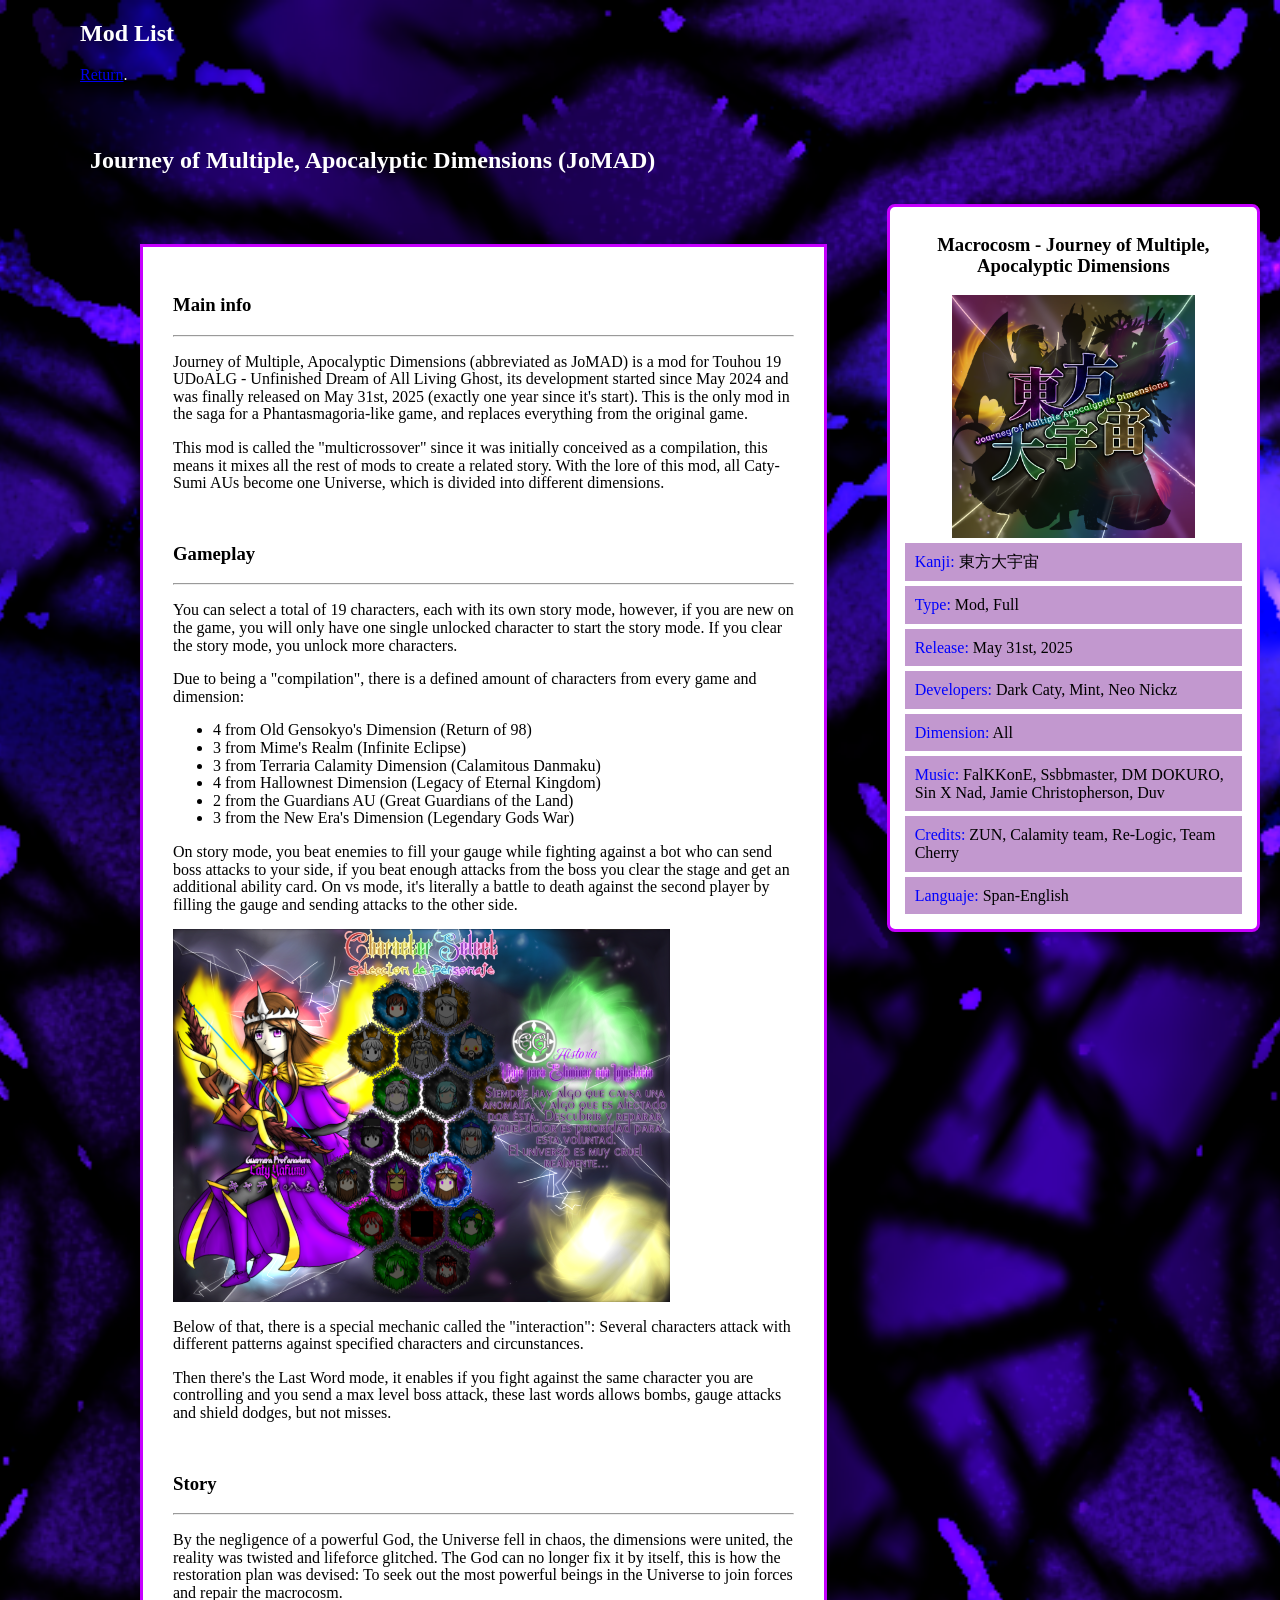
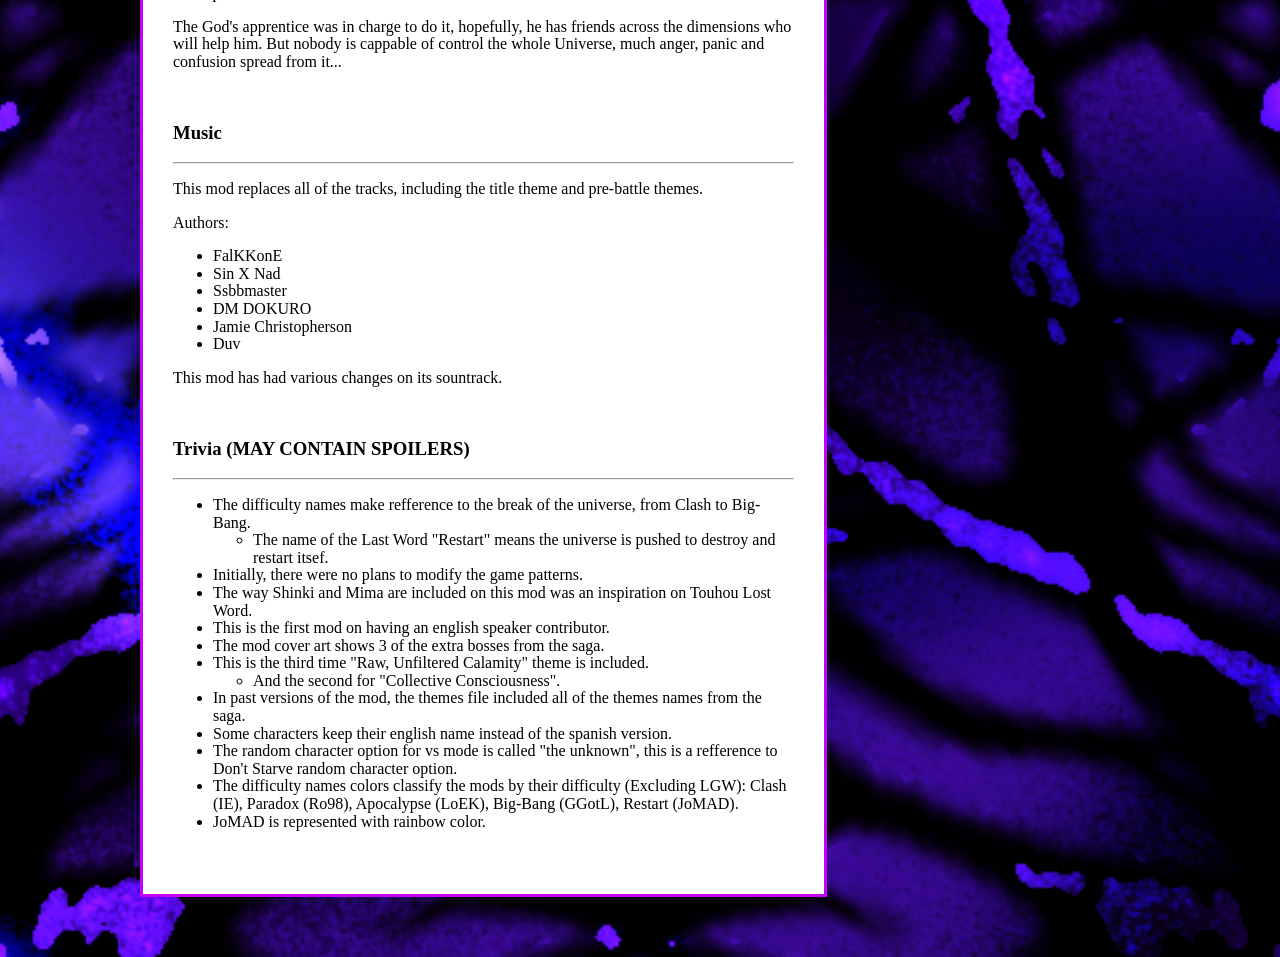
<file: content/mod-list/jomad.html>
<!DOCTYPE html>
<html lang="es">

<head>
	<title>Caty-Sumi: Journey of Multiple Apocalyptic Dimensions</title>
	<meta charset="UTF-8">
	<link rel="stylesheet" href="../substyle.css">
	<link rel="shorcut icon" href="../../Images/icon.ico">
</head>

<body>
	<h2>Mod List</h2>
	<p><a href="../mod-list.html">Return</a>.</p>
	<br>
	<div class="ModInfo">
	<h2>Journey of Multiple, Apocalyptic Dimensions (JoMAD)</h2>
	<br>
	<section class="ModText">
	<h3>Main info</h3>
	<hr />
	<p>Journey of Multiple, Apocalyptic Dimensions (abbreviated as JoMAD) is a mod for Touhou 19 UDoALG - Unfinished Dream of All Living Ghost, its development started since May 2024 and was finally released on May 31st, 2025 (exactly one year since it's start). This is the only mod in the saga for a Phantasmagoria-like game, and replaces everything from the original game.</p>
	<p>This mod is called the "multicrossover" since it was initially conceived as a compilation, this means it mixes all the rest of mods to create a related story. With the lore of this mod, all Caty-Sumi AUs become one Universe, which is divided into different dimensions.</p>
	<br>
	<h3>Gameplay</h3>
	<hr />
	<p>You can select a total of 19 characters, each with its own story mode, however, if you are new on the game, you will only have one single unlocked character to start the story mode. If you clear the story mode, you unlock more characters.</p>
	<p>Due to being a "compilation", there is a defined amount of characters from every game and dimension:</p>
	<ul>
	<li>4 from Old Gensokyo's Dimension (Return of 98)</li>
	<li>3 from Mime's Realm (Infinite Eclipse)</li>
	<li>3 from Terraria Calamity Dimension (Calamitous Danmaku)</li>
	<li>4 from Hallownest Dimension (Legacy of Eternal Kingdom)</li>
	<li>2 from the Guardians AU (Great Guardians of the Land)</li>
	<li>3 from the New Era's Dimension (Legendary Gods War)</li>
	</ul>
	<p>On story mode, you beat enemies to fill your gauge while fighting against a bot who can send boss attacks to your side, if you beat enough attacks from the boss you clear the stage and get an additional ability card. On vs mode, it's literally a battle to death against the second player by filling the gauge and sending attacks to the other side.</p>
	<img align="center" src="../../Images/info/th19jomad.png" style="margin: 0 auto; width: 80%; height: 80%; object-fit: contain;" alt="GGotL Gamplay">
	<p>Below of that, there is a special mechanic called the "interaction": Several characters attack with different patterns against specified characters and circunstances.</p>
	<p>Then there's the Last Word mode, it enables if you fight against the same character you are controlling and you send a max level boss attack, these last words allows bombs, gauge attacks and shield dodges, but not misses.</p>
	<br>
	<h3>Story</h3>
	<hr />
	<p>By the negligence of a powerful God, the Universe fell in chaos, the dimensions were united, the reality was twisted and lifeforce glitched. The God can no longer fix it by itself, this is how the restoration plan was devised: To seek out the most powerful beings in the Universe to join forces and repair the macrocosm.</p>
	<p>The God's apprentice was in charge to do it, hopefully, he has friends across the dimensions who will help him. But nobody is cappable of control the whole Universe, much anger, panic and confusion spread from it...</p>
	<br>
	<h3>Music</h3>
	<hr />
	<p>This mod replaces all of the tracks, including the title theme and pre-battle themes.</p>
	<p>Authors:</p>
	<ul>
	<li>FalKKonE</li>
	<li>Sin X Nad</li>
	<li>Ssbbmaster</li>
	<li>DM DOKURO</li>
	<li>Jamie Christopherson</li>
	<li>Duv</li>
	</ul>
	<p>This mod has had various changes on its sountrack.</p>
	<br>
	<h3>Trivia (MAY CONTAIN SPOILERS)</h3>
	<hr />
	<ul>
	<li>The difficulty names make refference to the break of the universe, from Clash to Big-Bang.</li>
	<ul>
	<li>The name of the Last Word "Restart" means the universe is pushed to destroy and restart itsef.</li>
	</ul>
	<li>Initially, there were no plans to modify the game patterns.</li>
	<li>The way Shinki and Mima are included on this mod was an inspiration on Touhou Lost Word.</li>
	<li>This is the first mod on having an english speaker contributor.</li>
	<li>The mod cover art shows 3 of the extra bosses from the saga.</li>
	<li>This is the third time "Raw, Unfiltered Calamity" theme is included.</li>
	<ul>
	<li>And the second for "Collective Consciousness".</li>
	</ul>
	<li>In past versions of the mod, the themes file included all of the themes names from the saga.</li>
	<li>Some characters keep their english name instead of the spanish version.</li>
	<li>The random character option for vs mode is called "the unknown", this is a refference to Don't Starve random character option.</li>
	<li>The difficulty names colors classify the mods by their difficulty (Excluding LGW): Clash (IE), Paradox (Ro98), Apocalypse (LoEK), Big-Bang (GGotL), Restart (JoMAD).</li>
	<li>JoMAD is represented with rainbow color.</li>
	</ul>
	<br>
	</section>
	<section class="ModCover">
	<h3 align="center">Macrocosm - Journey of Multiple, Apocalyptic Dimensions</h3>
	<img align="center" src="../../Images/covers/jomad.png" style="display: block; margin: 0 auto; width: 70%; height: 70%; object-fit: contain;" alt="GGotL Cover">
	<p><span style="color: blue;">Kanji:</span> 東方大宇宙</p>
	<p><span style="color: blue;">Type:</span> Mod, Full</p>
	<p><span style="color: blue;">Release:</span> May 31st, 2025</p>
	<p><span style="color: blue;">Developers:</span> Dark Caty, Mint, Neo Nickz</p>
	<p><span style="color: blue;">Dimension:</span> All</p>
	<p><span style="color: blue;">Music:</span> FalKKonE, Ssbbmaster, DM DOKURO, Sin X Nad, Jamie Christopherson, Duv</p>
	<p><span style="color: blue;">Credits:</span> ZUN, Calamity team, Re-Logic, Team Cherry</p>
	<p><span style="color: blue;">Languaje:</span> Span-English</p>
	</section>
	</div>
</body>

</html>
</file>
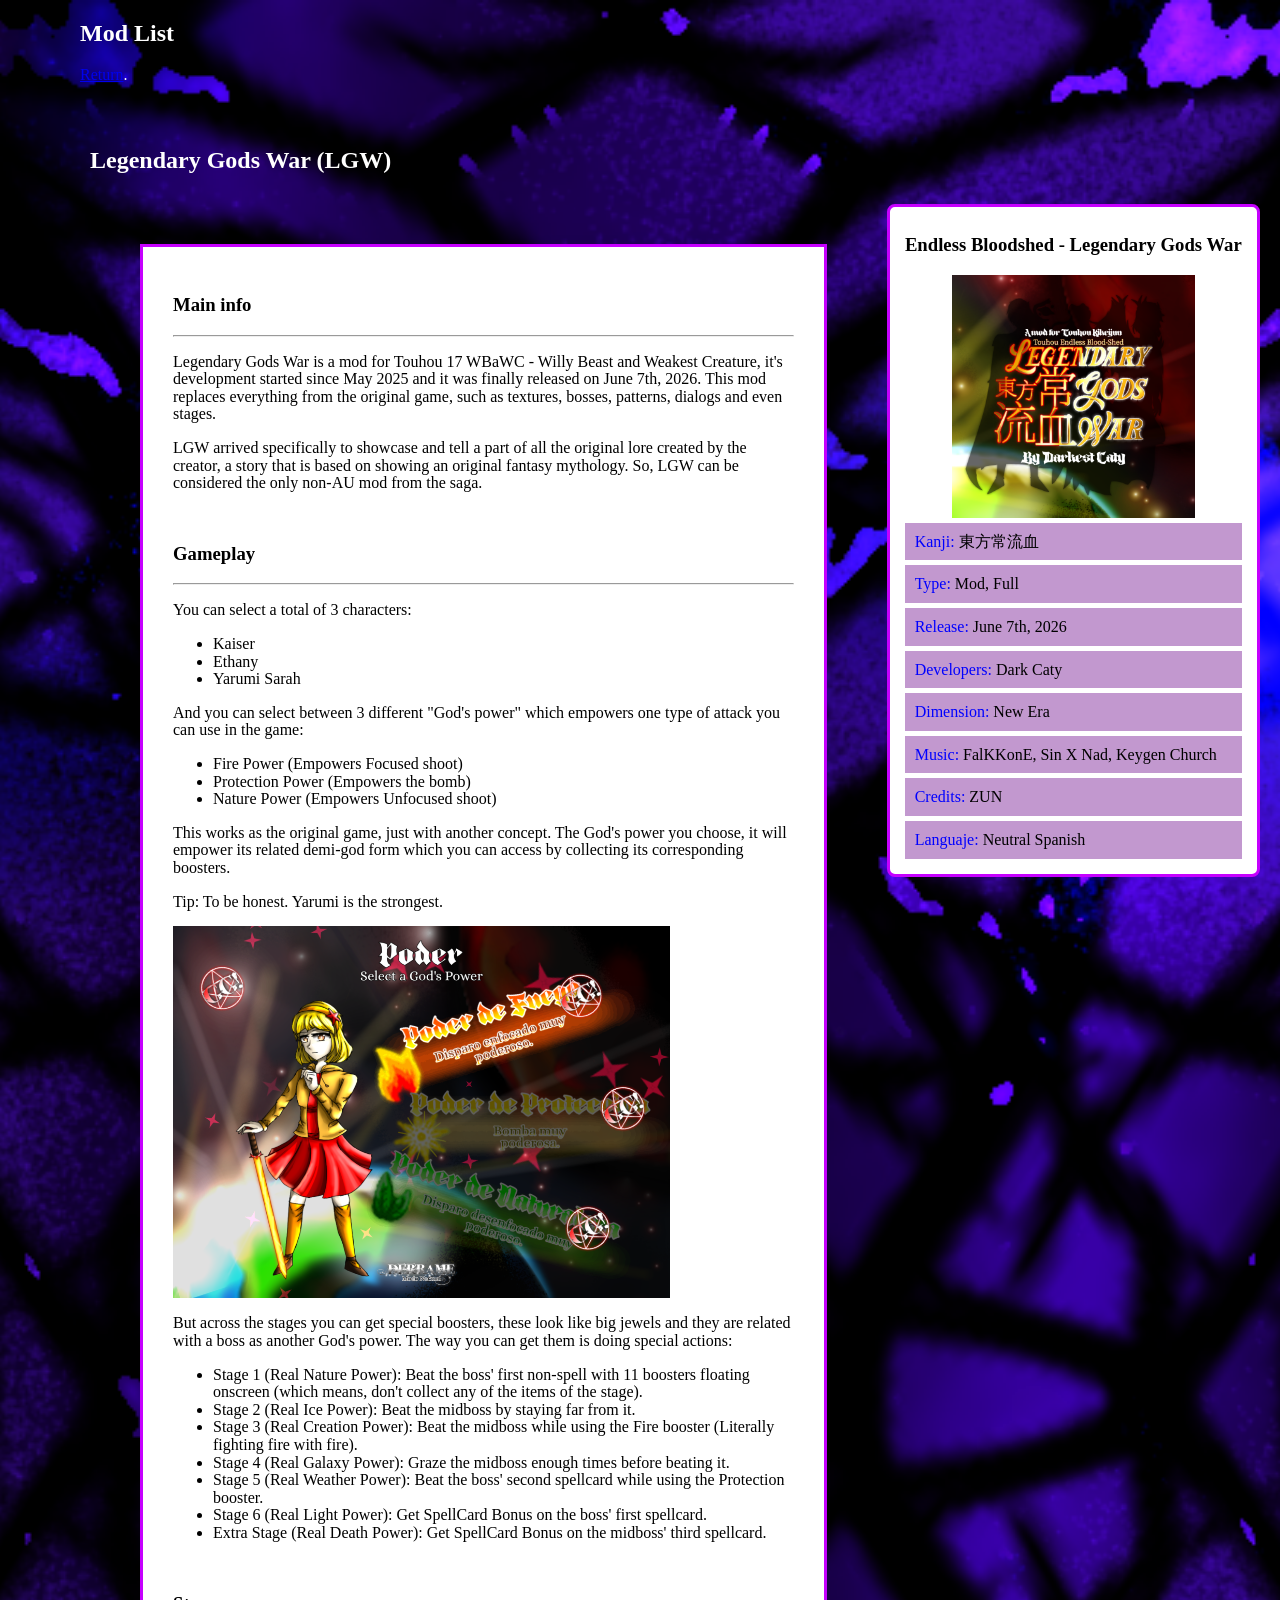
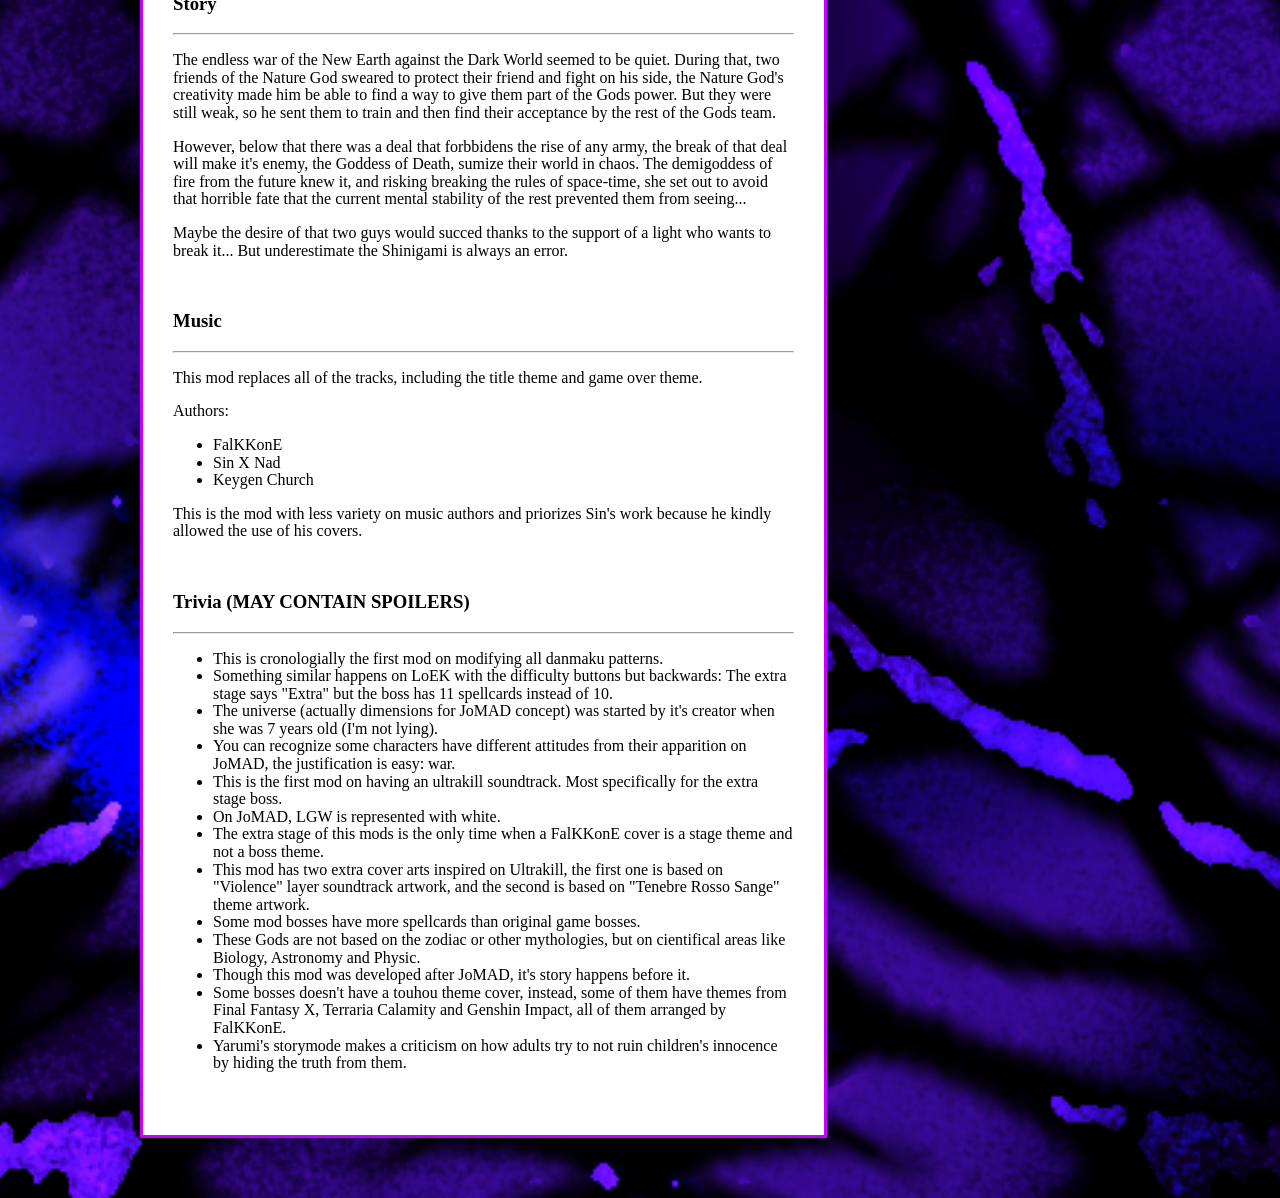
<file: content/mod-list/lgw.html>
<!DOCTYPE html>
<html lang="es">

<head>
	<title>Caty-Sumi: Legendary Gods War</title>
	<meta charset="UTF-8">
	<link rel="stylesheet" href="../substyle.css">
	<link rel="shorcut icon" href="../../Images/icon.ico">
</head>

<body>
	<h2>Mod List</h2>
	<p><a href="../mod-list.html">Return</a>.</p>
	<br>
	<div class="ModInfo">
	<h2>Legendary Gods War (LGW)</h2>
	<br>
	<section class="ModText">
	<h3>Main info</h3>
	<hr />
	<p>Legendary Gods War is a mod for Touhou 17 WBaWC - Willy Beast and Weakest Creature, it's development started since May 2025 and it was finally released on June 7th, 2026. This mod replaces everything from the original game, such as textures, bosses, patterns, dialogs and even stages.</p>
	<p>LGW arrived specifically to showcase and tell a part of all the original lore created by the creator, a story that is based on showing an original fantasy mythology. So, LGW can be considered the only non-AU mod from the saga.</p>
	<br>
	<h3>Gameplay</h3>
	<hr />
	<p>You can select a total of 3 characters:</p>
	<ul>
	<li>Kaiser</li>
	<li>Ethany</li>
	<li>Yarumi Sarah</li>
	</ul>
	<p>And you can select between 3 different "God's power" which empowers one type of attack you can use in the game:</p>
	<ul>
	<li>Fire Power (Empowers Focused shoot)</li>
	<li>Protection Power (Empowers the bomb)</li>
	<li>Nature Power (Empowers Unfocused shoot)</li>
	</ul>
	<p>This works as the original game, just with another concept. The God's power you choose, it will empower its related demi-god form which you can access by collecting its corresponding boosters.</p>
	<p>Tip: To be honest. Yarumi is the strongest.</p>
	<img align="center" src="../../Images/info/th17lgw.png" style="margin: 0 auto; width: 80%; height: 80%; object-fit: contain;" alt="GGotL Gamplay">
	<p>But across the stages you can get special boosters, these look like big jewels and they are related with a boss as another God's power. The way you can get them is doing special actions:</p>
	<ul>
	<li>Stage 1 (Real Nature Power): Beat the boss' first non-spell with 11 boosters floating onscreen (which means, don't collect any of the items of the stage).</li>
	<li>Stage 2 (Real Ice Power): Beat the midboss by staying far from it.</li>
	<li>Stage 3 (Real Creation Power): Beat the midboss while using the Fire booster (Literally fighting fire with fire).</li>
	<li>Stage 4 (Real Galaxy Power): Graze the midboss enough times before beating it.</li>
	<li>Stage 5 (Real Weather Power): Beat the boss' second spellcard while using the Protection booster.</li>
	<li>Stage 6 (Real Light Power): Get SpellCard Bonus on the boss' first spellcard.</li>
	<li>Extra Stage (Real Death Power): Get SpellCard Bonus on the midboss' third spellcard.</li>
	</ul>
	<br>
	<h3>Story</h3>
	<hr />
	<p>The endless war of the New Earth against the Dark World seemed to be quiet. During that, two friends of the Nature God sweared to protect their friend and fight on his side, the Nature God's creativity made him be able to find a way to give them part of the Gods power. But they were still weak, so he sent them to train and then find their acceptance by the rest of the Gods team.</p>
	<p>However, below that there was a deal that forbbidens the rise of any army, the break of that deal will make it's enemy, the Goddess of Death, sumize their world in chaos. The demigoddess of fire from the future knew it, and risking breaking the rules of space-time, she set out to avoid that horrible fate that the current mental stability of the rest prevented them from seeing...</p>
	<p>Maybe the desire of that two guys would succed thanks to the support of a light who wants to break it... But underestimate the Shinigami is always an error.</p>
	<br>
	<h3>Music</h3>
	<hr />
	<p>This mod replaces all of the tracks, including the title theme and game over theme.</p>
	<p>Authors:</p>
	<ul>
	<li>FalKKonE</li>
	<li>Sin X Nad</li>
	<li>Keygen Church</li>
	</ul>
	<p>This is the mod with less variety on music authors and priorizes Sin's work because he kindly allowed the use of his covers.</p>
	<br>
	<h3>Trivia (MAY CONTAIN SPOILERS)</h3>
	<hr />
	<ul>
	<li>This is cronologially the first mod on modifying all danmaku patterns.</li>
	<li>Something similar happens on LoEK with the difficulty buttons but backwards: The extra stage says "Extra" but the boss has 11 spellcards instead of 10.</li>
	<li>The universe (actually dimensions for JoMAD concept) was started by it's creator when she was 7 years old (I'm not lying).</li>
	<li>You can recognize some characters have different attitudes from their apparition on JoMAD, the justification is easy: war.</li>
	<li>This is the first mod on having an ultrakill soundtrack. Most specifically for the extra stage boss.</li>
	<li>On JoMAD, LGW is represented with white.</li>
	<li>The extra stage of this mods is the only time when a FalKKonE cover is a stage theme and not a boss theme.</li>
    <li>This mod has two extra cover arts inspired on Ultrakill, the first one is based on "Violence" layer soundtrack artwork, and the second is based on "Tenebre Rosso Sange" theme artwork.</li>
	<li>Some mod bosses have more spellcards than original game bosses.</li>
	<li>These Gods are not based on the zodiac or other mythologies, but on cientifical areas like Biology, Astronomy and Physic.</li>
	<li>Though this mod was developed after JoMAD, it's story happens before it.</li>
	<li>Some bosses doesn't have a touhou theme cover, instead, some of them have themes from Final Fantasy X, Terraria Calamity and Genshin Impact, all of them arranged by FalKKonE.</li>
	<li>Yarumi's storymode makes a criticism on how adults try to not ruin children's innocence by hiding the truth from them.</li>
	</ul>
	<br>
	</section>
	<section class="ModCover">
	<h3 align="center">Endless Bloodshed - Legendary Gods War</h3>
	<img align="center" src="../../Images/covers/lgw.png" style="display: block; margin: 0 auto; width: 70%; height: 70%; object-fit: contain;" alt="GGotL Cover">
	<p><span style="color: blue;">Kanji:</span> 東方常流血</p>
	<p><span style="color: blue;">Type:</span> Mod, Full</p>
	<p><span style="color: blue;">Release:</span> June 7th, 2026</p>
	<p><span style="color: blue;">Developers:</span> Dark Caty</p>
	<p><span style="color: blue;">Dimension:</span> New Era</p>
	<p><span style="color: blue;">Music:</span> FalKKonE, Sin X Nad, Keygen Church</p>
	<p><span style="color: blue;">Credits:</span> ZUN</p>
	<p><span style="color: blue;">Languaje:</span> Neutral Spanish</p>
	</section>
	</div>
</body>

</html>
</file>
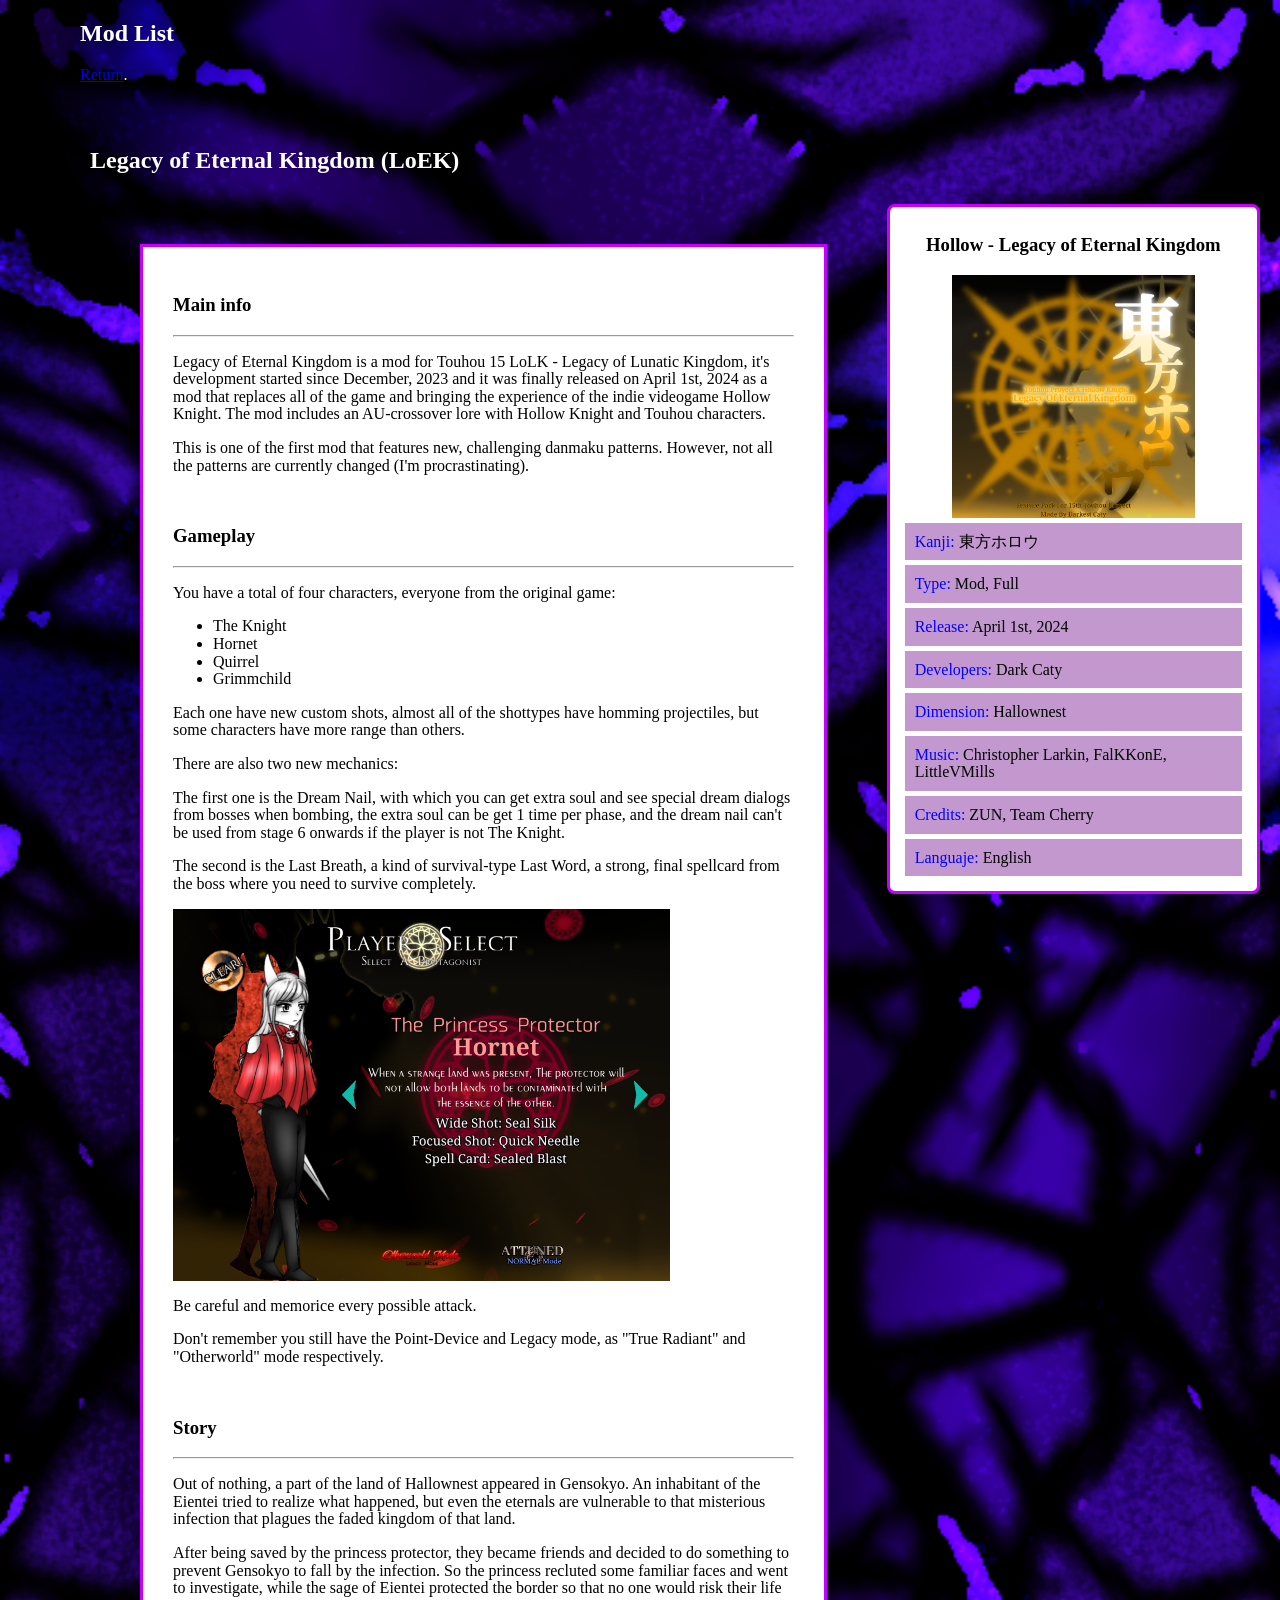
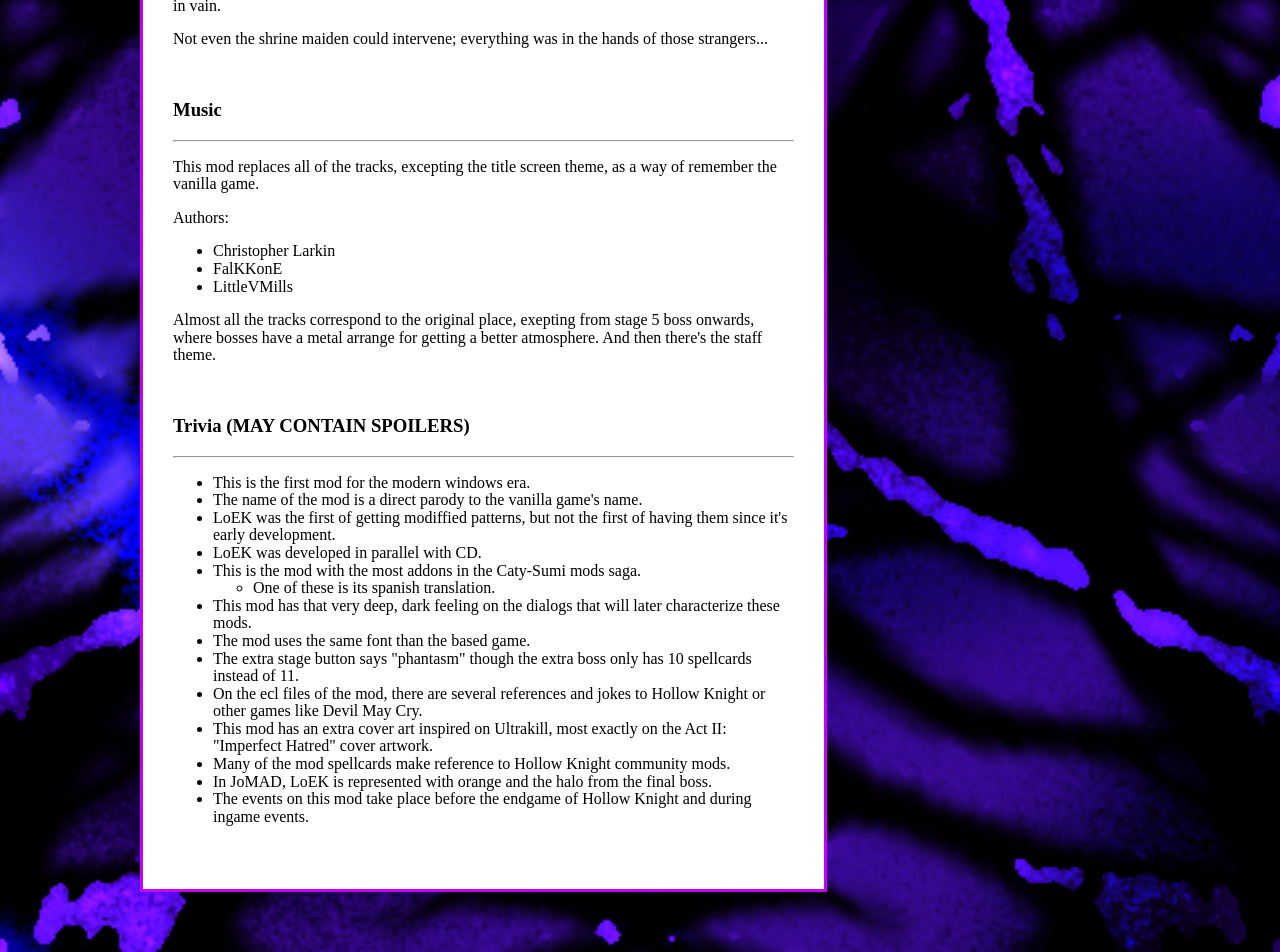
<file: content/mod-list/loek.html>
<!DOCTYPE html>
<html lang="es">

<head>
	<title>Caty-Sumi: Legacy of Eternal Kingdom</title>
	<meta charset="UTF-8">
	<link rel="stylesheet" href="../substyle.css">
	<link rel="shorcut icon" href="../../Images/icon.ico">
</head>

<body>
	<h2>Mod List</h2>
	<p><a href="../mod-list.html">Return</a>.</p>
	<br>
	<div class="ModInfo">
	<h2>Legacy of Eternal Kingdom (LoEK)</h2>
	<br>
	<section class="ModText">
	<h3>Main info</h3>
	<hr />
	<p>Legacy of Eternal Kingdom is a mod for Touhou 15 LoLK - Legacy of Lunatic Kingdom, it's development started since December, 2023 and it was finally released on April 1st, 2024 as a mod that replaces all of the game and bringing the experience of the indie videogame Hollow Knight. The mod includes an AU-crossover lore with Hollow Knight and Touhou characters.</p>
	<p>This is one of the first mod that features new, challenging danmaku patterns. However, not all the patterns are currently changed (I'm procrastinating).</p>
	<br>
	<h3>Gameplay</h3>
	<hr />
	<p>You have a total of four characters, everyone from the original game:</p>
	<ul>
	<li>The Knight</li>
	<li>Hornet</li>
	<li>Quirrel</li>
	<li>Grimmchild</li>
	</ul>
	<p>Each one have new custom shots, almost all of the shottypes have homming projectiles, but some characters have more range than others.</p>
	<p>There are also two new mechanics:</p>
	<p>The first one is the Dream Nail, with which you can get extra soul and see special dream dialogs from bosses when bombing, the extra soul can be get 1 time per phase, and the dream nail can't be used from stage 6 onwards if the player is not The Knight.</p>
	<p>The second is the Last Breath, a kind of survival-type Last Word, a strong, final spellcard from the boss where you need to survive completely.</p>
	<img align="center" src="../../Images/info/th15loek.png" style="margin: 0 auto; width: 80%; height: 80%; object-fit: contain;" alt="LoEK Gamplay">
	<p>Be careful and memorice every possible attack.</p>
	<p>Don't remember you still have the Point-Device and Legacy mode, as "True Radiant" and "Otherworld" mode respectively.</p>
	<br>
	<h3>Story</h3>
	<hr />
	<p>Out of nothing, a part of the land of Hallownest appeared in Gensokyo. An inhabitant of the Eientei tried to realize what happened, but even the eternals are vulnerable to that misterious infection that plagues the faded kingdom of that land.</p>
	<p>After being saved by the princess protector, they became friends and decided to do something to prevent Gensokyo to fall by the infection. So the princess recluted some familiar faces and went to investigate, while the sage of Eientei protected the border so that no one would risk their life in vain.</p>
	<p>Not even the shrine maiden could intervene; everything was in the hands of those strangers...</p>
	<br>
	<h3>Music</h3>
	<hr />
	<p>This mod replaces all of the tracks, excepting the title screen theme, as a way of remember the vanilla game.</p>
	<p>Authors:</p>
	<ul>
	<li>Christopher Larkin</li>
	<li>FalKKonE</li>
	<li>LittleVMills</li>
	</ul>
	<p>Almost all the tracks correspond to the original place, exepting from stage 5 boss onwards, where bosses have a metal arrange for getting a better atmosphere. And then there's the staff theme.</p>
	<br>
	<h3>Trivia (MAY CONTAIN SPOILERS)</h3>
	<hr />
	<ul>
	<li>This is the first mod for the modern windows era.</li>
	<li>The name of the mod is a direct parody to the vanilla game's name.</li>
	<li>LoEK was the first of getting modiffied patterns, but not the first of having them since it's early development.</li>
	<li>LoEK was developed in parallel with CD.</li>
	<li>This is the mod with the most addons in the Caty-Sumi mods saga.</li>
	<ul>
	<li>One of these is its spanish translation.</li>
	</ul>
	<li>This mod has that very deep, dark feeling on the dialogs that will later characterize these mods.</li>
	<li>The mod uses the same font than the based game.</li>
	<li>The extra stage button says "phantasm" though the extra boss only has 10 spellcards instead of 11.</li>
	<li>On the ecl files of the mod, there are several references and jokes to Hollow Knight or other games like Devil May Cry.</li>
    <li>This mod has an extra cover art inspired on Ultrakill, most exactly on the Act II: "Imperfect Hatred" cover artwork.</li>
	<li>Many of the mod spellcards make reference to Hollow Knight community mods.</li>
	<li>In JoMAD, LoEK is represented with orange and the halo from the final boss.</li>
	<li>The events on this mod take place before the endgame of Hollow Knight and during ingame events.</li>
	<br>
	</section>
	<section class="ModCover">
	<h3 align="center">Hollow - Legacy of Eternal Kingdom</h3>
	<img align="center" src="../../Images/covers/loek.png" style="display: block; margin: 0 auto; width: 70%; height: 70%; object-fit: contain;" alt="LoEK Cover">
	<p><span style="color: blue;">Kanji:</span> 東方ホロウ</p>
	<p><span style="color: blue;">Type:</span> Mod, Full</p>
	<p><span style="color: blue;">Release:</span> April 1st, 2024</p>
	<p><span style="color: blue;">Developers:</span> Dark Caty</p>
	<p><span style="color: blue;">Dimension:</span> Hallownest</p>
	<p><span style="color: blue;">Music:</span> Christopher Larkin, FalKKonE, LittleVMills</p>
	<p><span style="color: blue;">Credits:</span> ZUN, Team Cherry</p>
	<p><span style="color: blue;">Languaje:</span> English</p>
	</section>
	</div>
</body>

</html>
</file>
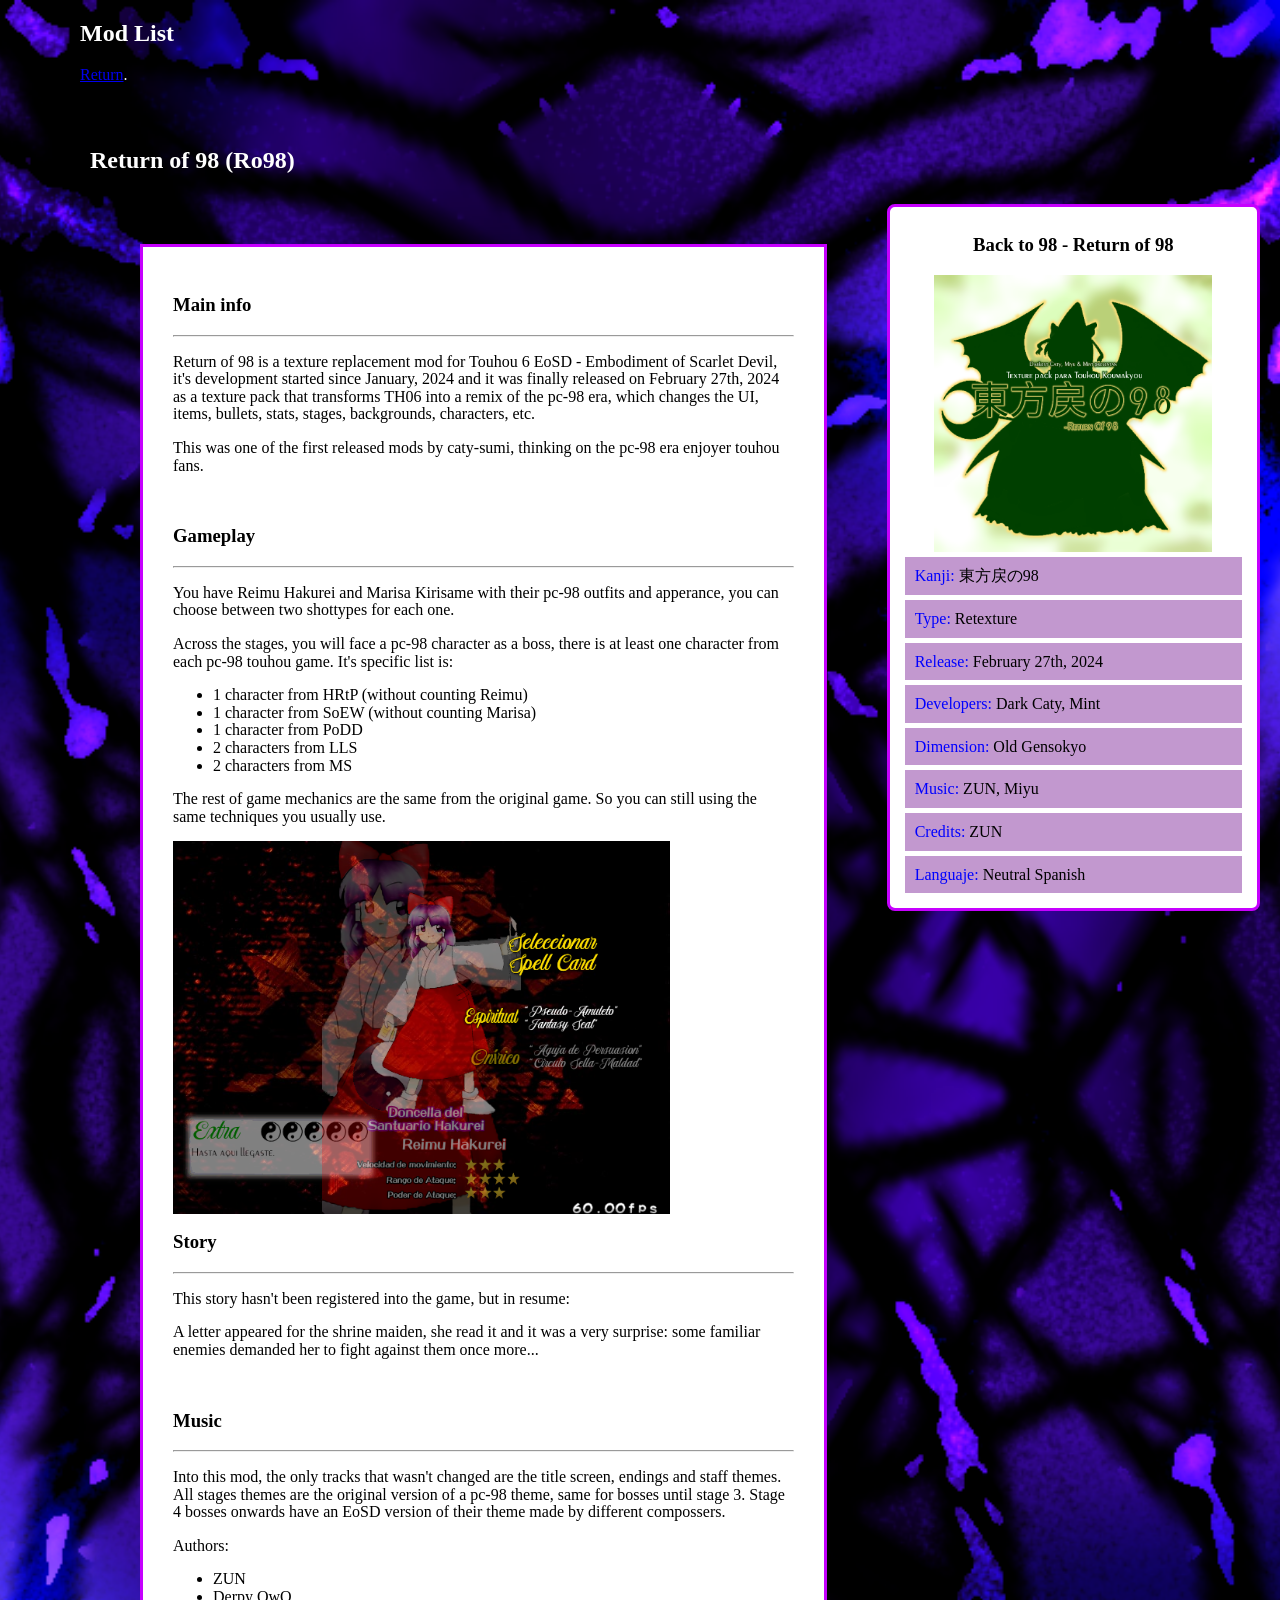
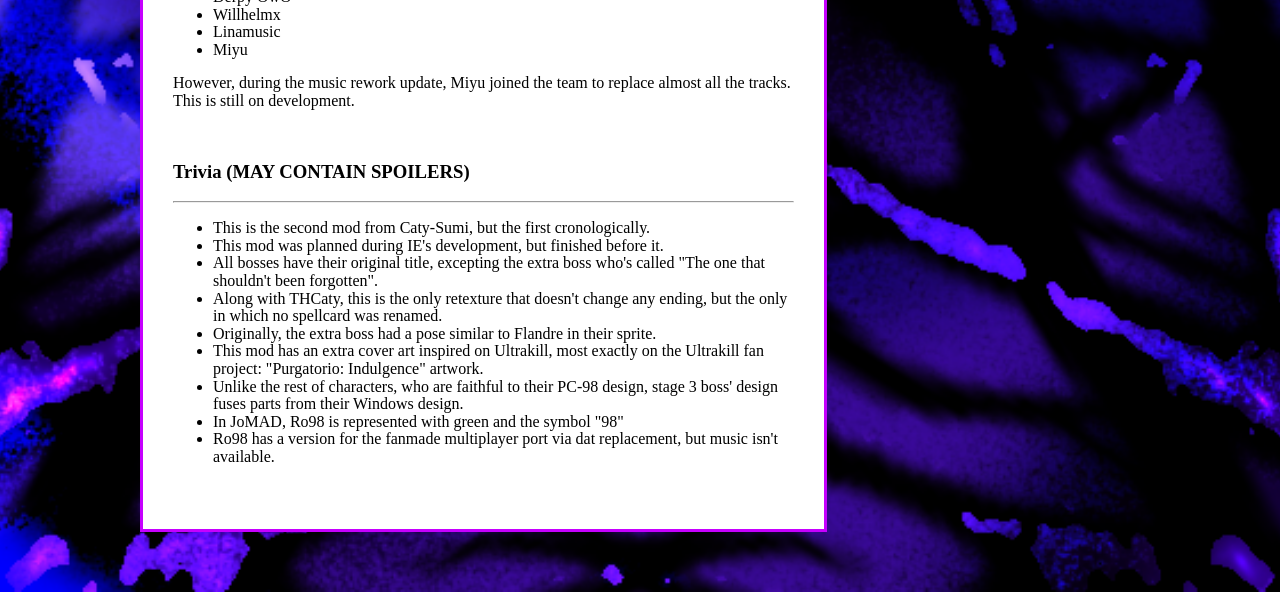
<file: content/mod-list/ro98.html>
<!DOCTYPE html>
<html lang="es">

<head>
	<title>Caty-Sumi: Return of 98</title>
	<meta charset="UTF-8">
	<link rel="stylesheet" href="../substyle.css">
	<link rel="shorcut icon" href="../../Images/icon.ico">
</head>

<body>
	<h2>Mod List</h2>
	<p><a href="../mod-list.html">Return</a>.</p>
	<br>
	<div class="ModInfo">
	<h2>Return of 98 (Ro98)</h2>
	<br>
	<section class="ModText">
	<h3>Main info</h3>
	<hr />
	<p>Return of 98 is a texture replacement mod for Touhou 6 EoSD - Embodiment of Scarlet Devil, it's development started since January, 2024 and it was finally released on February 27th, 2024 as a texture pack that transforms TH06 into a remix of the pc-98 era, which changes the UI, items, bullets, stats, stages, backgrounds, characters, etc.</p>
	<p>This was one of the first released mods by caty-sumi, thinking on the pc-98 era enjoyer touhou fans.</p>
	<br>
	<h3>Gameplay</h3>
	<hr />
	<p>You have Reimu Hakurei and Marisa Kirisame with their pc-98 outfits and apperance, you can choose between two shottypes for each one.</p>
	<p>Across the stages, you will face a pc-98 character as a boss, there is at least one character from each pc-98 touhou game. It's specific list is:</p>
	<ul>
	<li>1 character from HRtP (without counting Reimu)</li>
	<li>1 character from SoEW (without counting Marisa)</li>
	<li>1 character from PoDD</li>
	<li>2 characters from LLS</li>
	<li>2 characters from MS</li>
	</ul>
	<p>The rest of game mechanics are the same from the original game. So you can still using the same techniques you usually use.</p>
	<img align="center" src="../../Images/info/th06ro98.png" style="margin: 0 auto; width: 80%; height: 80%; object-fit: contain;" alt="Ro98 Gamplay">
	<br>
	<h3>Story</h3>
	<hr />
	<p>This story hasn't been registered into the game, but in resume:</p>
	<p>A letter appeared for the shrine maiden, she read it and it was a very surprise: some familiar enemies demanded her to fight against them once more...</p>
	<br>
	<h3>Music</h3>
	<hr />
	<p>Into this mod, the only tracks that wasn't changed are the title screen, endings and staff themes. All stages themes are the original version of a pc-98 theme, same for bosses until stage 3. Stage 4 bosses onwards have an EoSD version of their theme made by different compossers.</p>
	<p>Authors:</p>
	<ul>
	<li>ZUN</li>
	<li>Derpy OwO</li>
	<li>Willhelmx</li>
	<li>Linamusic</li>
	<li>Miyu</li>
	</ul>
	<p>However, during the music rework update, Miyu joined the team to replace almost all the tracks. This is still on development.</p>
	<br>
	<h3>Trivia (MAY CONTAIN SPOILERS)</h3>
	<hr />
	<ul>
	<li>This is the second mod from Caty-Sumi, but the first cronologically.</li>
	<li>This mod was planned during IE's development, but finished before it.</li>
	<li>All bosses have their original title, excepting the extra boss who's called "The one that shouldn't been forgotten".</li>
	<li>Along with THCaty, this is the only retexture that doesn't change any ending, but the only in which no spellcard was renamed.</li>
	<li>Originally, the extra boss had a pose similar to Flandre in their sprite.</li>
	<li>This mod has an extra cover art inspired on Ultrakill, most exactly on the Ultrakill fan project: "Purgatorio: Indulgence" artwork.</li>
	<li>Unlike the rest of characters, who are faithful to their PC-98 design, stage 3 boss' design fuses parts from their Windows design.</li> 
	<li>In JoMAD, Ro98 is represented with green and the symbol "98"</li>
	<li>Ro98 has a version for the fanmade multiplayer port via dat replacement, but music isn't available.</li>
	</ul>
	<br>
	</section>
	<section class="ModCover">
	<h3 align="center">Back to 98 - Return of 98</h3>
	<img align="center" src="../../Images/covers/ro98.png" style="display: block; margin: 0 auto; width: 80%; height: 80%; object-fit: contain;" alt="Ro98 Cover">
	<p><span style="color: blue;">Kanji:</span> 東方戻の98</p>
	<p><span style="color: blue;">Type:</span> Retexture</p>
	<p><span style="color: blue;">Release:</span> February 27th, 2024</p>
	<p><span style="color: blue;">Developers:</span> Dark Caty, Mint</p>
	<p><span style="color: blue;">Dimension:</span> Old Gensokyo</p>
	<p><span style="color: blue;">Music:</span> ZUN, Miyu</p>
	<p><span style="color: blue;">Credits:</span> ZUN</p>
	<p><span style="color: blue;">Languaje:</span> Neutral Spanish</p>
	</section>
	</div>
</body>

</html>
</file>
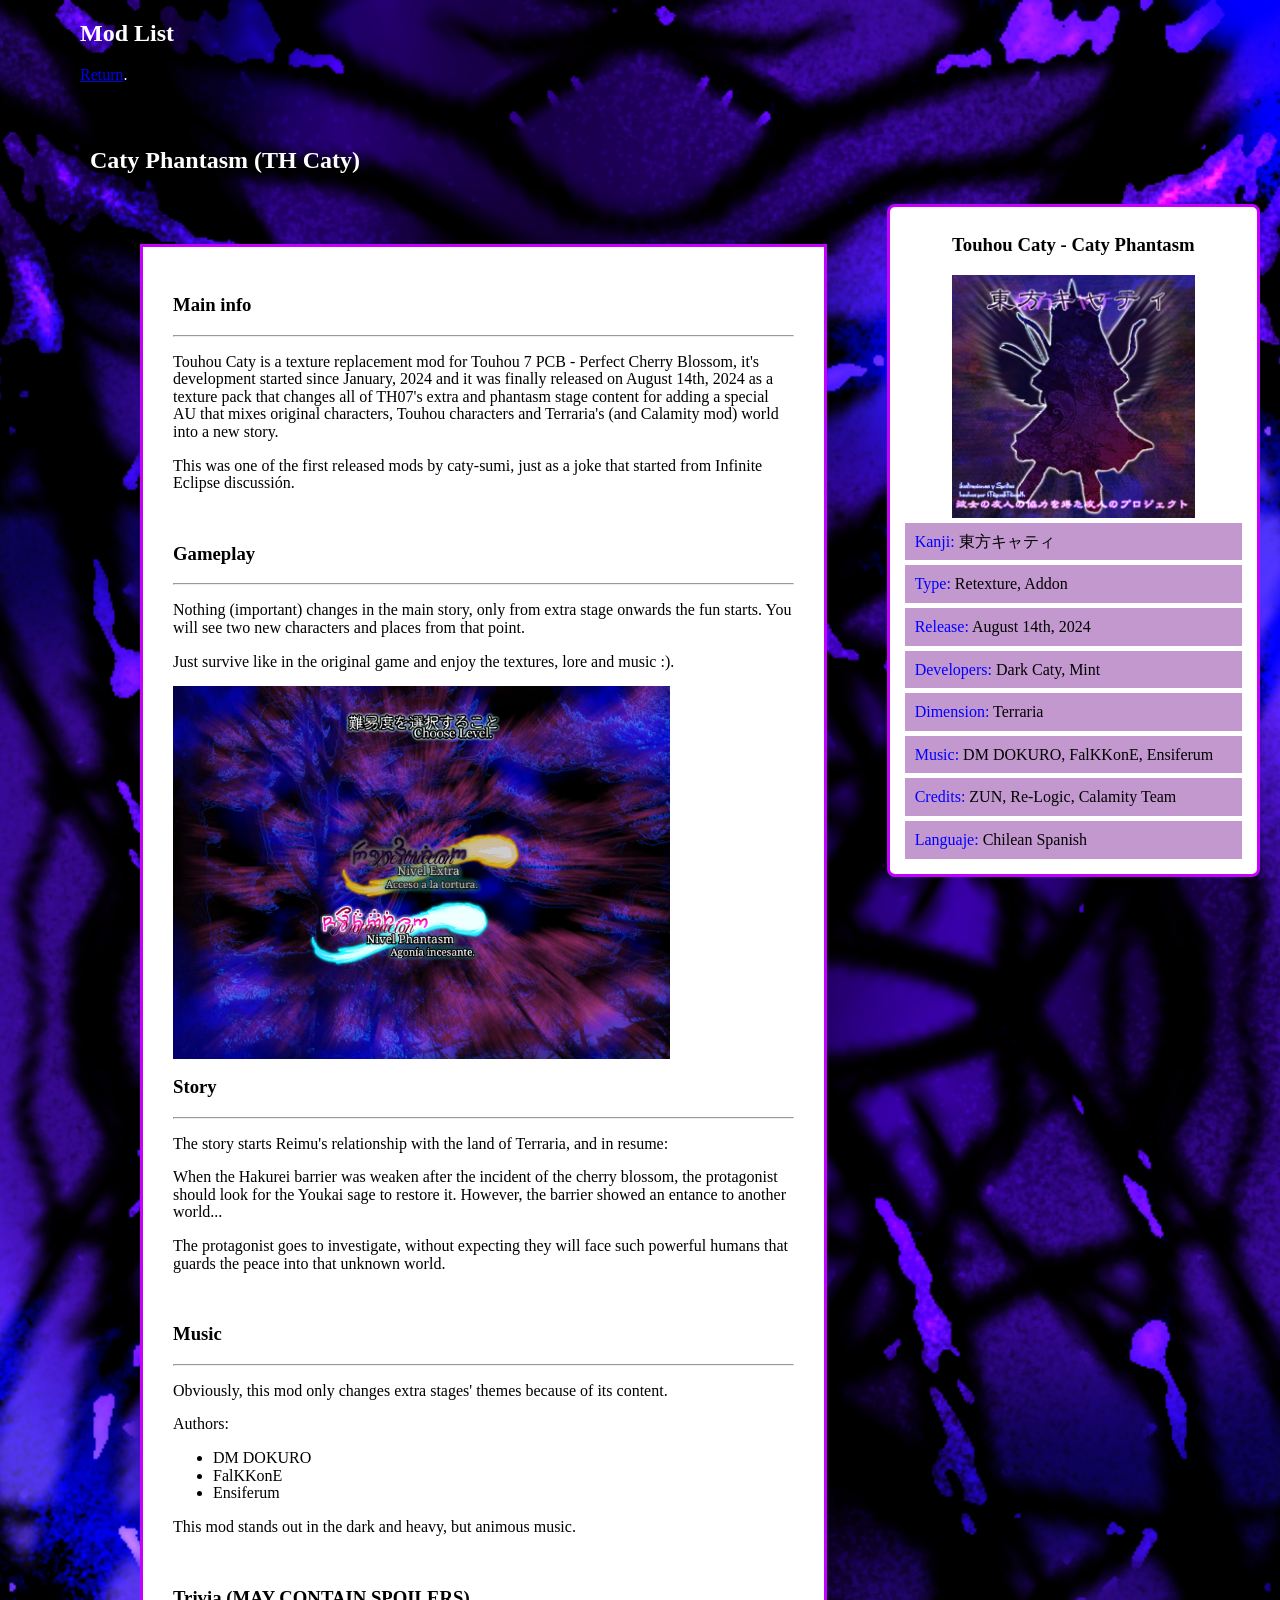
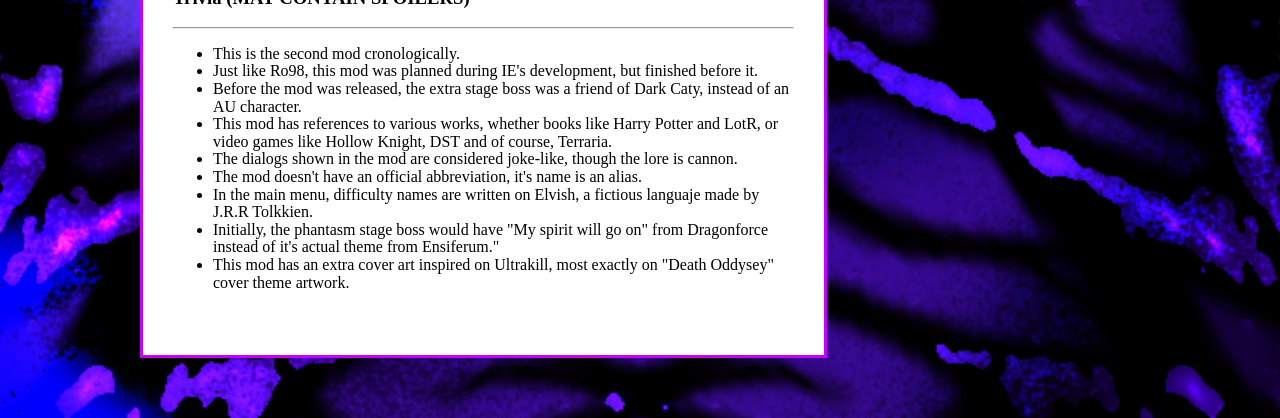
<file: content/mod-list/thcaty.html>
<!DOCTYPE html>
<html lang="es">

<head>
	<title>Caty-Sumi: Caty Phantasm</title>
	<meta charset="UTF-8">
	<link rel="stylesheet" href="../substyle.css">
	<link rel="shorcut icon" href="../../Images/icon.ico">
</head>

<body>
	<h2>Mod List</h2>
	<p><a href="../mod-list.html">Return</a>.</p>
	<br>
	<div class="ModInfo">
	<h2>Caty Phantasm (TH Caty)</h2>
	<br>
	<section class="ModText">
	<h3>Main info</h3>
	<hr />
	<p>Touhou Caty is a texture replacement mod for Touhou 7 PCB - Perfect Cherry Blossom, it's development started since January, 2024 and it was finally released on August 14th, 2024 as a texture pack that changes all of TH07's extra and phantasm stage content for adding a special AU that mixes original characters, Touhou characters and Terraria's (and Calamity mod) world into a new story.</p>
	<p>This was one of the first released mods by caty-sumi, just as a joke that started from Infinite Eclipse discussión.</p>
	<br>
	<h3>Gameplay</h3>
	<hr />
	<p>Nothing (important) changes in the main story, only from extra stage onwards the fun starts. You will see two new characters and places from that point.</p> 
	<p>Just survive like in the original game and enjoy the textures, lore and music :).</p>
	<img align="center" src="../../Images/info/th07thcaty.png" style="margin: 0 auto; width: 80%; height: 80%; object-fit: contain;" alt="THCaty Gamplay">
	<br>
	<h3>Story</h3>
	<hr />
	<p>The story starts Reimu's relationship with the land of Terraria, and in resume:</p>
	<p>When the Hakurei barrier was weaken after the incident of the cherry blossom, the protagonist should look for the Youkai sage to restore it. However, the barrier showed an entance to another world...</p>
	<p>The protagonist goes to investigate, without expecting they will face such powerful humans that guards the peace into that unknown world.</p>
	<br>
	<h3>Music</h3>
	<hr />
	<p>Obviously, this mod only changes extra stages' themes because of its content.</p>
	<p>Authors:</p>
	<ul>
	<li>DM DOKURO</li>
	<li>FalKKonE</li>
	<li>Ensiferum</li>
	</ul>
	<p>This mod stands out in the dark and heavy, but animous music.</p>
	<br>
	<h3>Trivia (MAY CONTAIN SPOILERS)</h3>
	<hr />
	<ul>
	<li>This is the second mod cronologically.</li>
	<li>Just like Ro98, this mod was planned during IE's development, but finished before it.</li>
	<li>Before the mod was released, the extra stage boss was a friend of Dark Caty, instead of an AU character.</li>
	<li>This mod has references to various works, whether books like Harry Potter and LotR, or video games like Hollow Knight, DST and of course, Terraria.</li>
	<li>The dialogs shown in the mod are considered joke-like, though the lore is cannon.</li>
	<li>The mod doesn't have an official abbreviation, it's name is an alias.</li>
	<li>In the main menu, difficulty names are written on Elvish, a fictious languaje made by J.R.R Tolkkien.</li>
	<li>Initially, the phantasm stage boss would have "My spirit will go on" from Dragonforce instead of it's actual theme from Ensiferum."</li>
	<li>This mod has an extra cover art inspired on Ultrakill, most exactly on "Death Oddysey" cover theme artwork.</li>
	</ul>
	<br>
	</section>
	<section class="ModCover">
	<h3 align="center">Touhou Caty - Caty Phantasm</h3>
	<img align="center" src="../../Images/covers/thcaty.png" style="display: block; margin: 0 auto; width: 70%; height: 70%; object-fit: contain;" alt="TH Caty Cover">
	<p><span style="color: blue;">Kanji:</span> 東方キャティ</p>
	<p><span style="color: blue;">Type:</span> Retexture, Addon</p>
	<p><span style="color: blue;">Release:</span> August 14th, 2024</p>
	<p><span style="color: blue;">Developers:</span> Dark Caty, Mint</p>
	<p><span style="color: blue;">Dimension:</span> Terraria</p>
	<p><span style="color: blue;">Music:</span> DM DOKURO, FalKKonE, Ensiferum</p>
	<p><span style="color: blue;">Credits:</span> ZUN, Re-Logic, Calamity Team</p>
	<p><span style="color: blue;">Languaje:</span> Chilean Spanish</p>
	</section>
	</div>
</body>

</html>
</file>
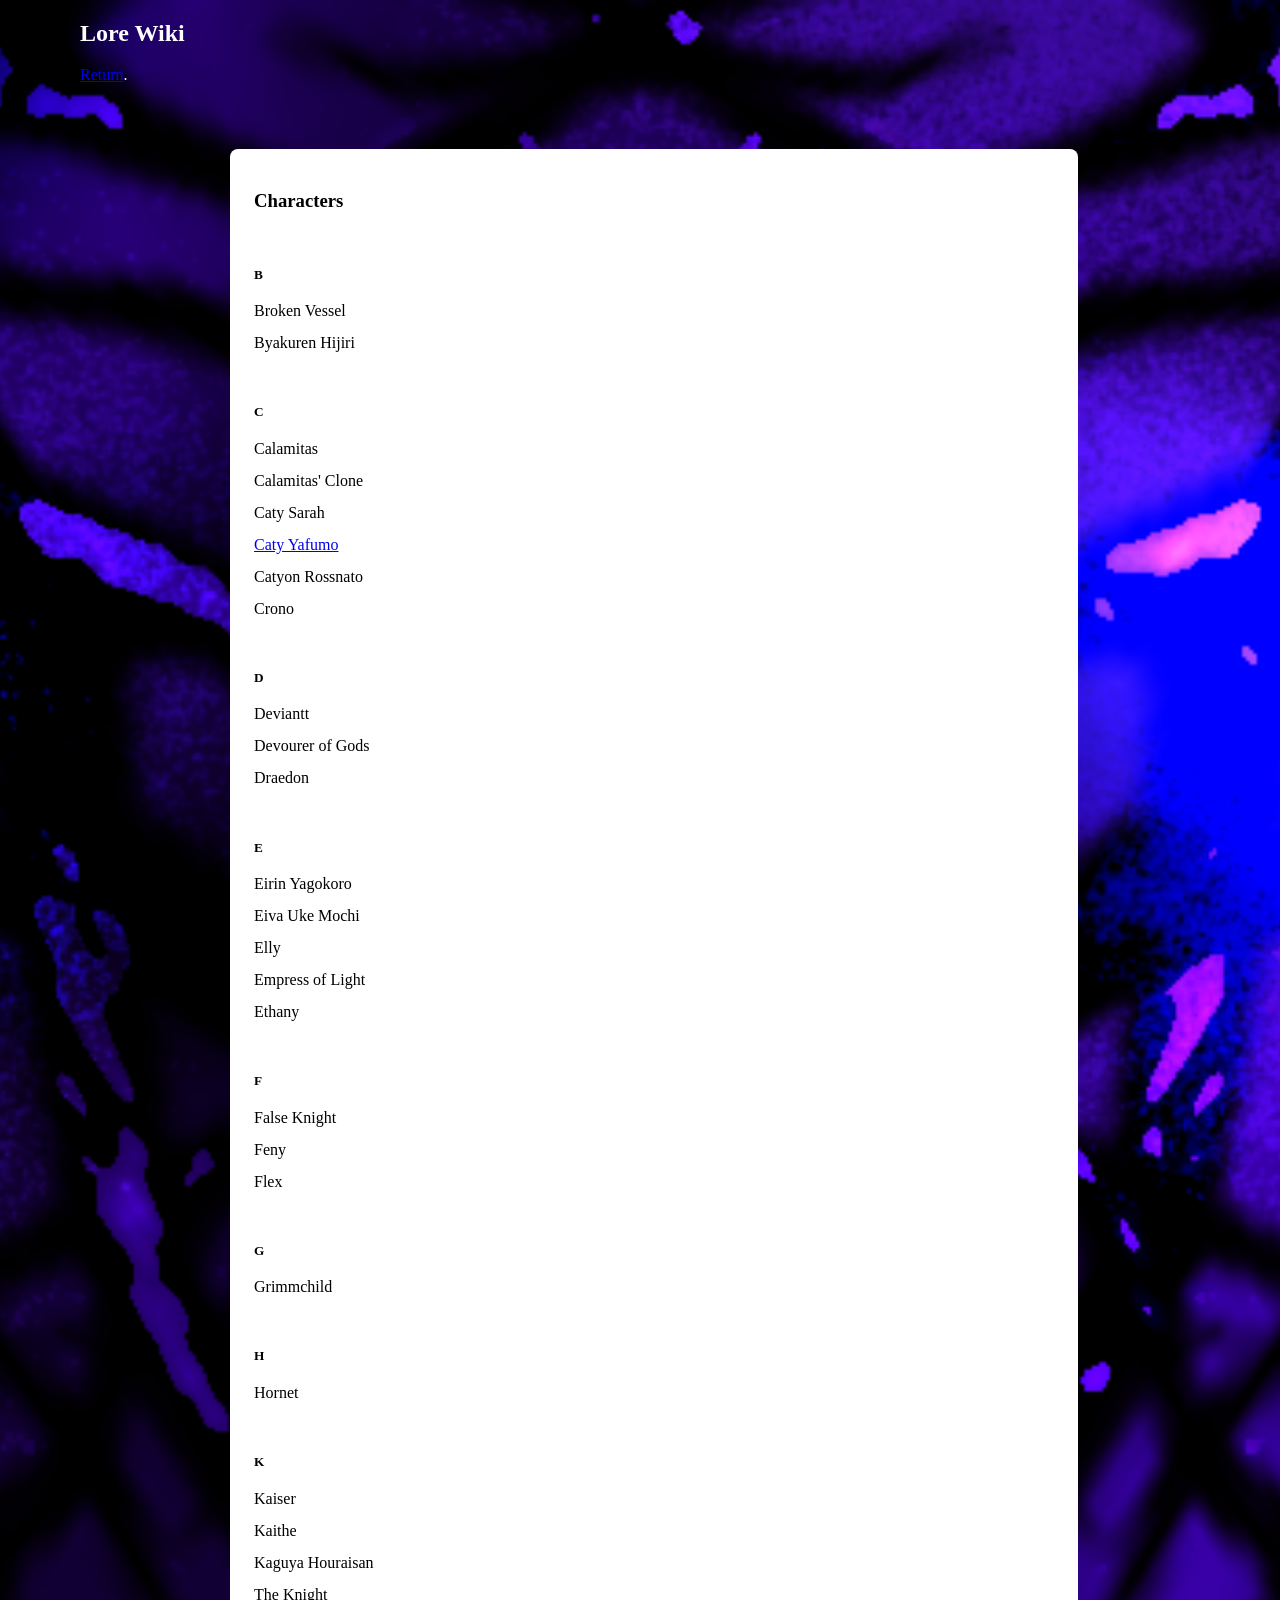
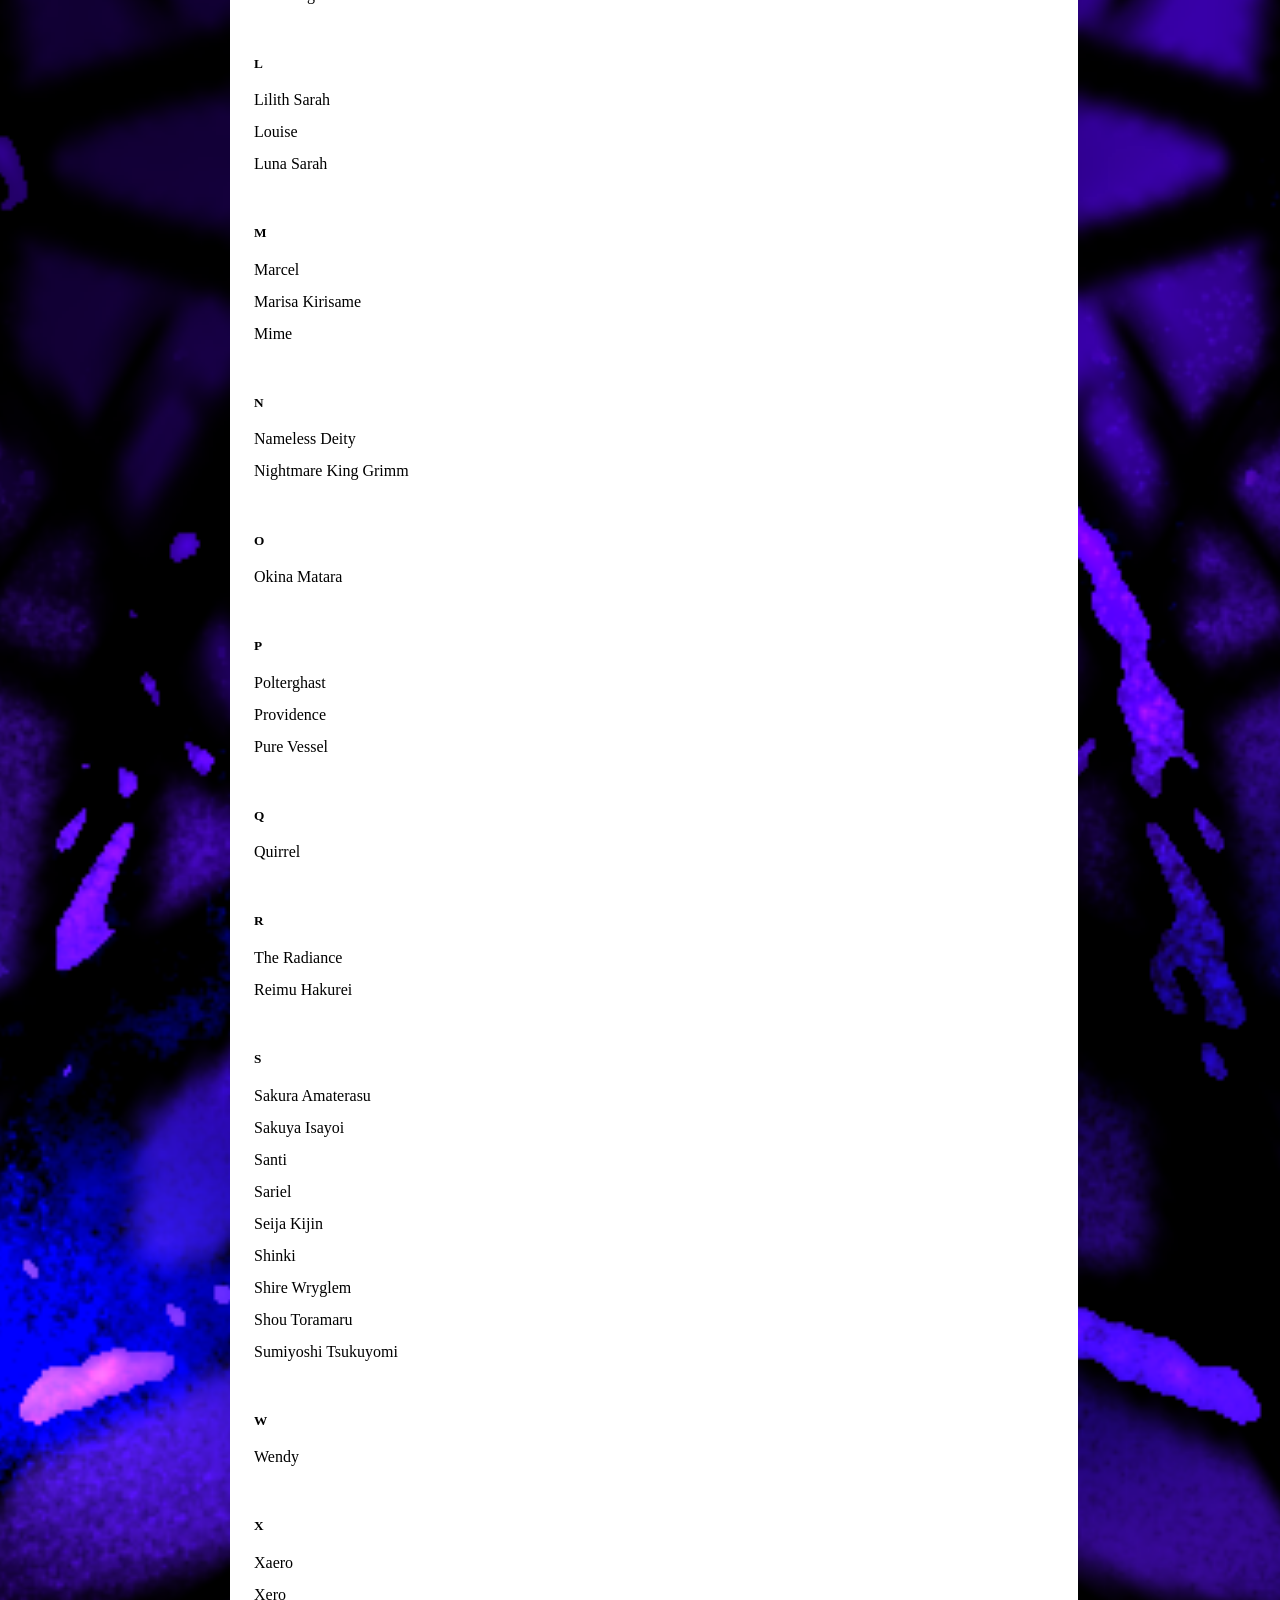
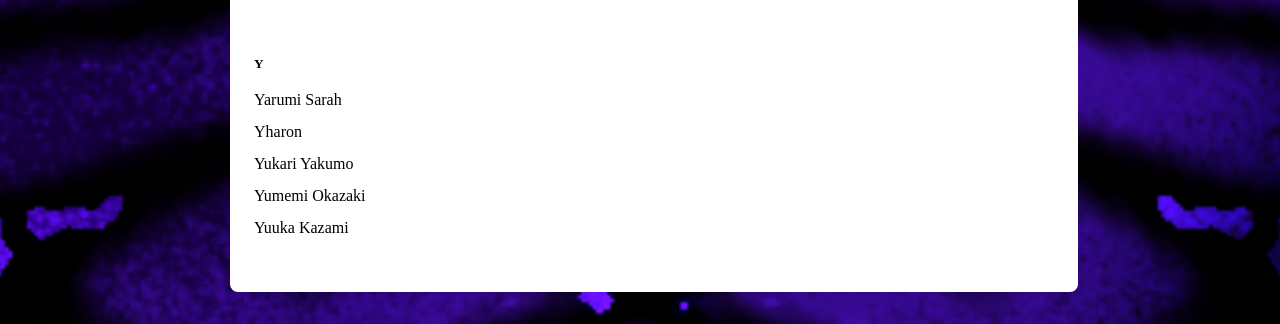
<file: content/wiki/characters.html>
<!DOCTYPE html>
<html lang="es">

<head>
	<title>Category: Characters</title>
	<meta charset="UTF-8">
	<link rel="stylesheet" href="../substyle.css">
	<link rel="shorcut icon" href="../../Images/icon.ico">
</head>

<body>
	<h2>Lore Wiki</h2>
	<p><a href="../wiki.html">Return</a>.</p>
	<br>
<main>
	<article class="entrada">
	<h3>Characters</h3>
	<br>
	<h5>B</h5>
	<p>Broken Vessel</p>
	<p>Byakuren Hijiri</p>
	<br>
	<h5>C</h5>
	<p>Calamitas</p>
	<p>Calamitas' Clone</p>
	<p>Caty Sarah</p>
	<p><a href="characters/catyyafumo.html">Caty Yafumo</a></p>
	<p>Catyon Rossnato</p>
	<p>Crono</p>
	<br>
	<h5>D</h5>
	<p>Deviantt</p>
	<p>Devourer of Gods</p>
	<p>Draedon</p>
	<br>
	<h5>E</h5>
	<p>Eirin Yagokoro</p>
	<p>Eiva Uke Mochi</p>
	<p>Elly</p>
	<p>Empress of Light</p>
	<p>Ethany</p>
	<br>
	<h5>F</h5>
	<p>False Knight</p>
	<p>Feny</p>
	<p>Flex</p>
	<br>
	<h5>G</h5>
	<p>Grimmchild</p>
	<br>
	<h5>H</h5>
	<p>Hornet</p>
	<br>
	<h5>K</h5>
	<p>Kaiser</p>
	<p>Kaithe</p>
	<p>Kaguya Houraisan</p>
	<p>The Knight</p>
	<br>
	<h5>L</h5>
	<p>Lilith Sarah</p>
	<p>Louise</p>
	<p>Luna Sarah</p>
	<br>
	<h5>M</h5>
	<p>Marcel</p>
	<p>Marisa Kirisame</p>
	<p>Mime</p>
	<br>
	<h5>N</h5>
	<p>Nameless Deity</p>
	<p>Nightmare King Grimm</p>
	<br>
	<h5>O</h5>
	<p>Okina Matara</p>
	<br>
	<h5>P</h5>
	<p>Polterghast</p>
	<p>Providence</p>
	<p>Pure Vessel</p>
	<br>
	<h5>Q</h5>
	<p>Quirrel</p>
	<br>
	<h5>R</h5>
	<p>The Radiance</p>
	<p>Reimu Hakurei</p>
	<br>
	<h5>S</h5>
	<p>Sakura Amaterasu</p>
	<p>Sakuya Isayoi</p>
	<p>Santi</p>
	<p>Sariel</p>
	<p>Seija Kijin</p>
	<p>Shinki</p>
	<p>Shire Wryglem</p>
	<p>Shou Toramaru</p>
	<p>Sumiyoshi Tsukuyomi</p>
	<br>
	<h5>W</h5>
	<p>Wendy</p>
	<br>
	<h5>X</h5>
	<p>Xaero</p>
	<p>Xero</p>
	<br>
	<h5>Y</h5>
	<p>Yarumi Sarah</p>
	<p>Yharon</p>
	<p>Yukari Yakumo</p>
	<p>Yumemi Okazaki</p>
	<p>Yuuka Kazami</p>
	<br>
	</article>
</main>
</body>

</html>
</file>
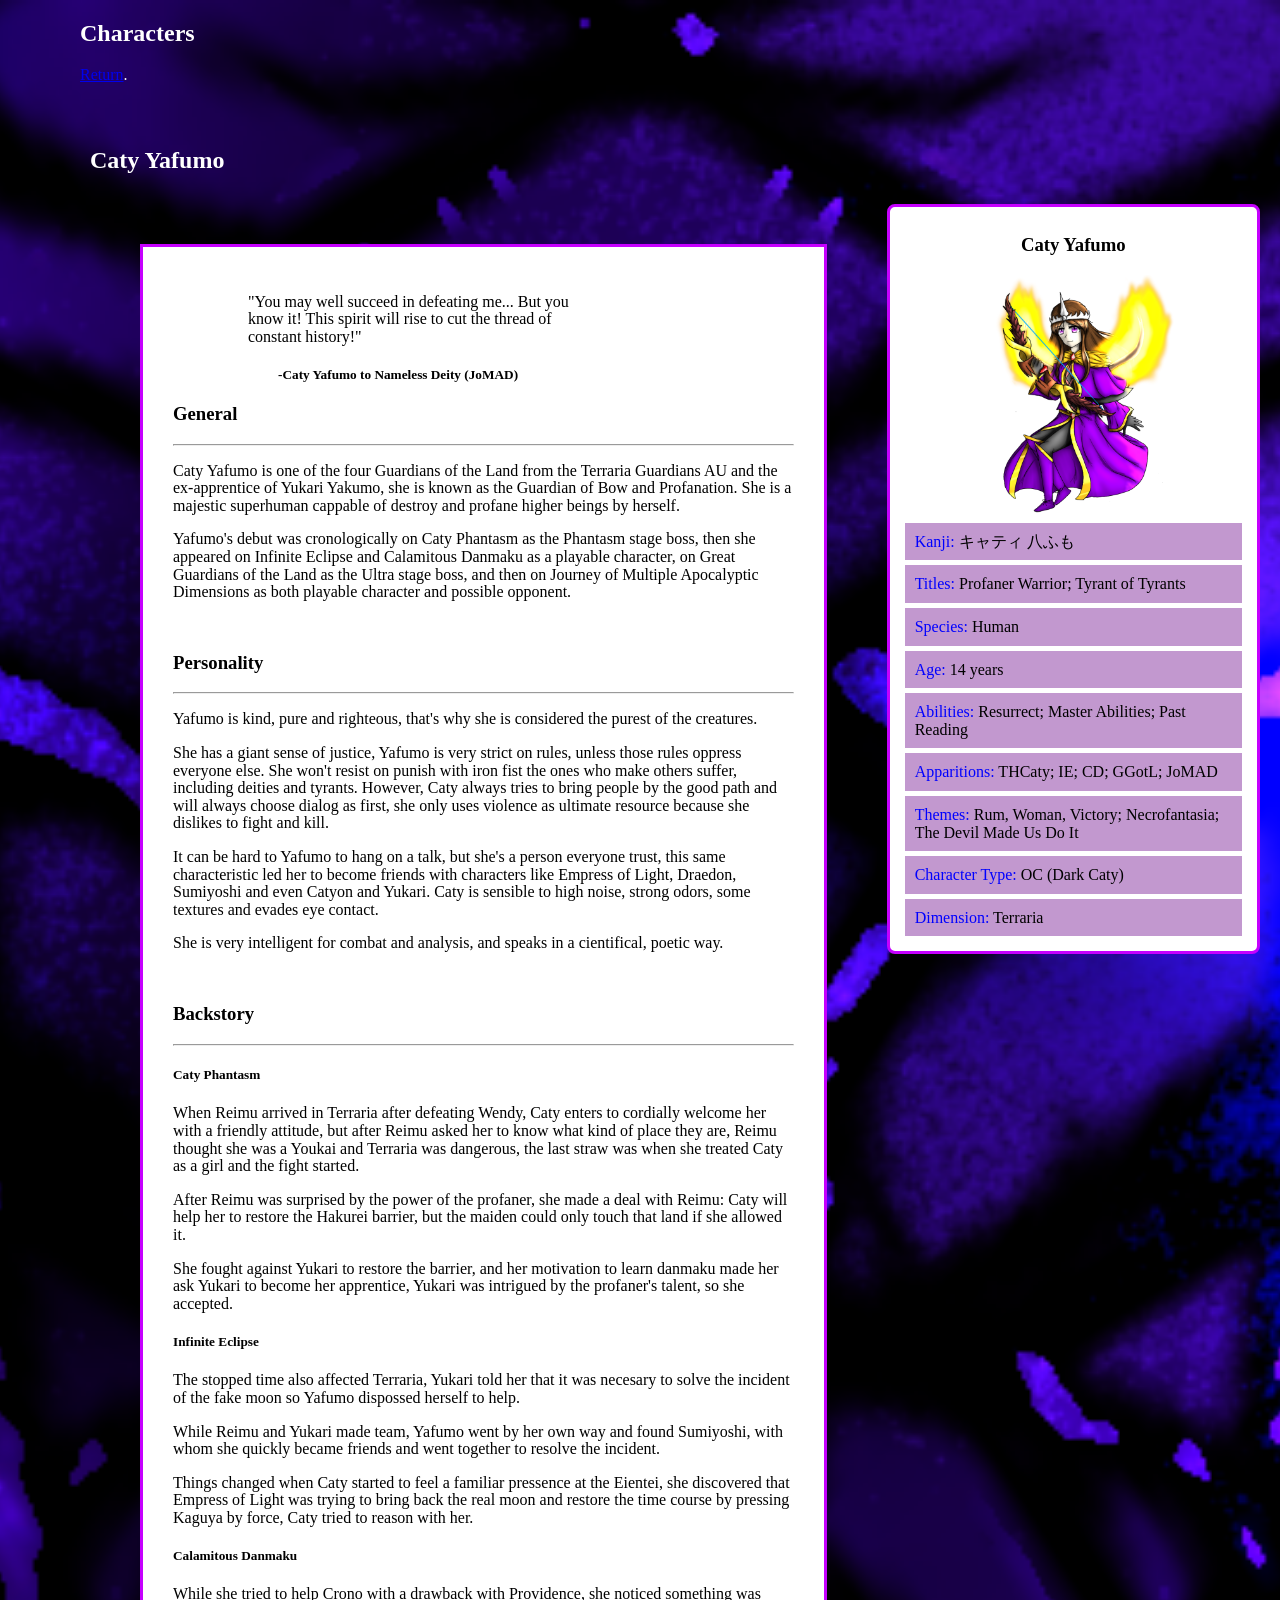
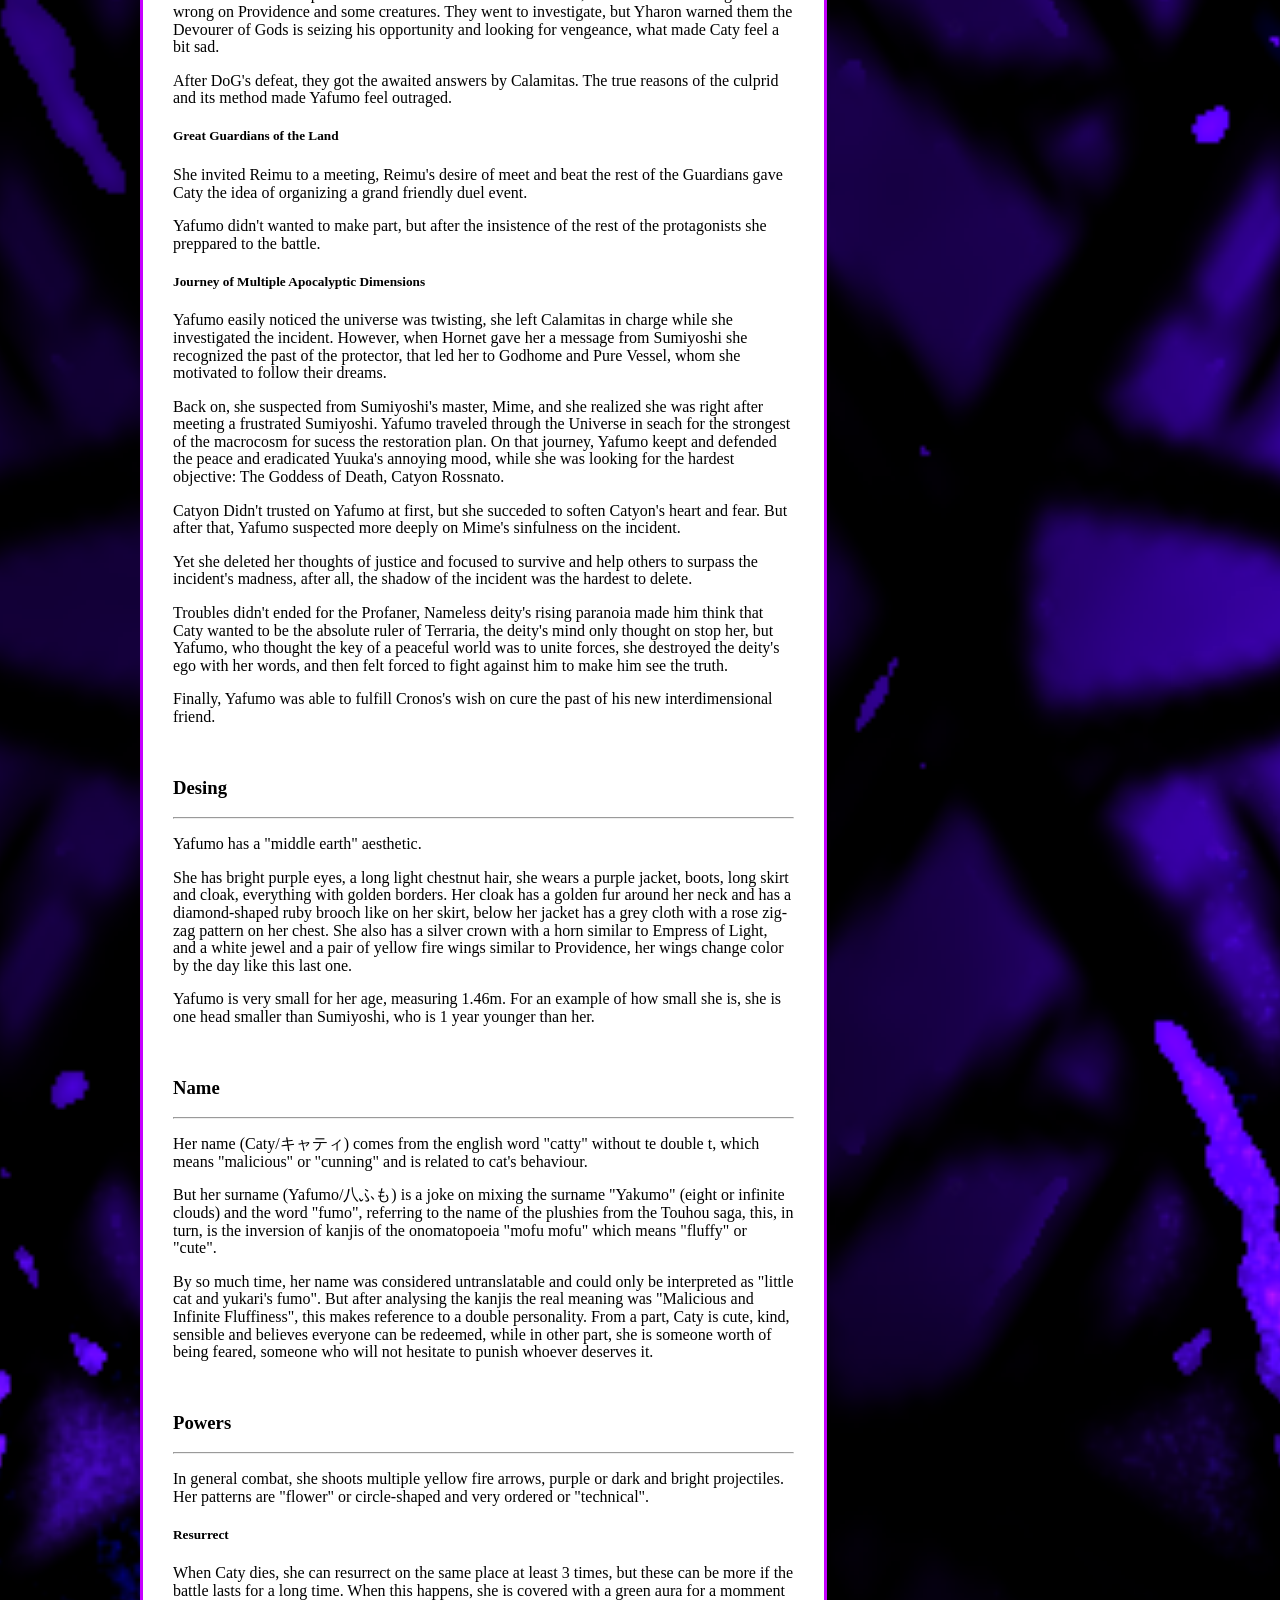
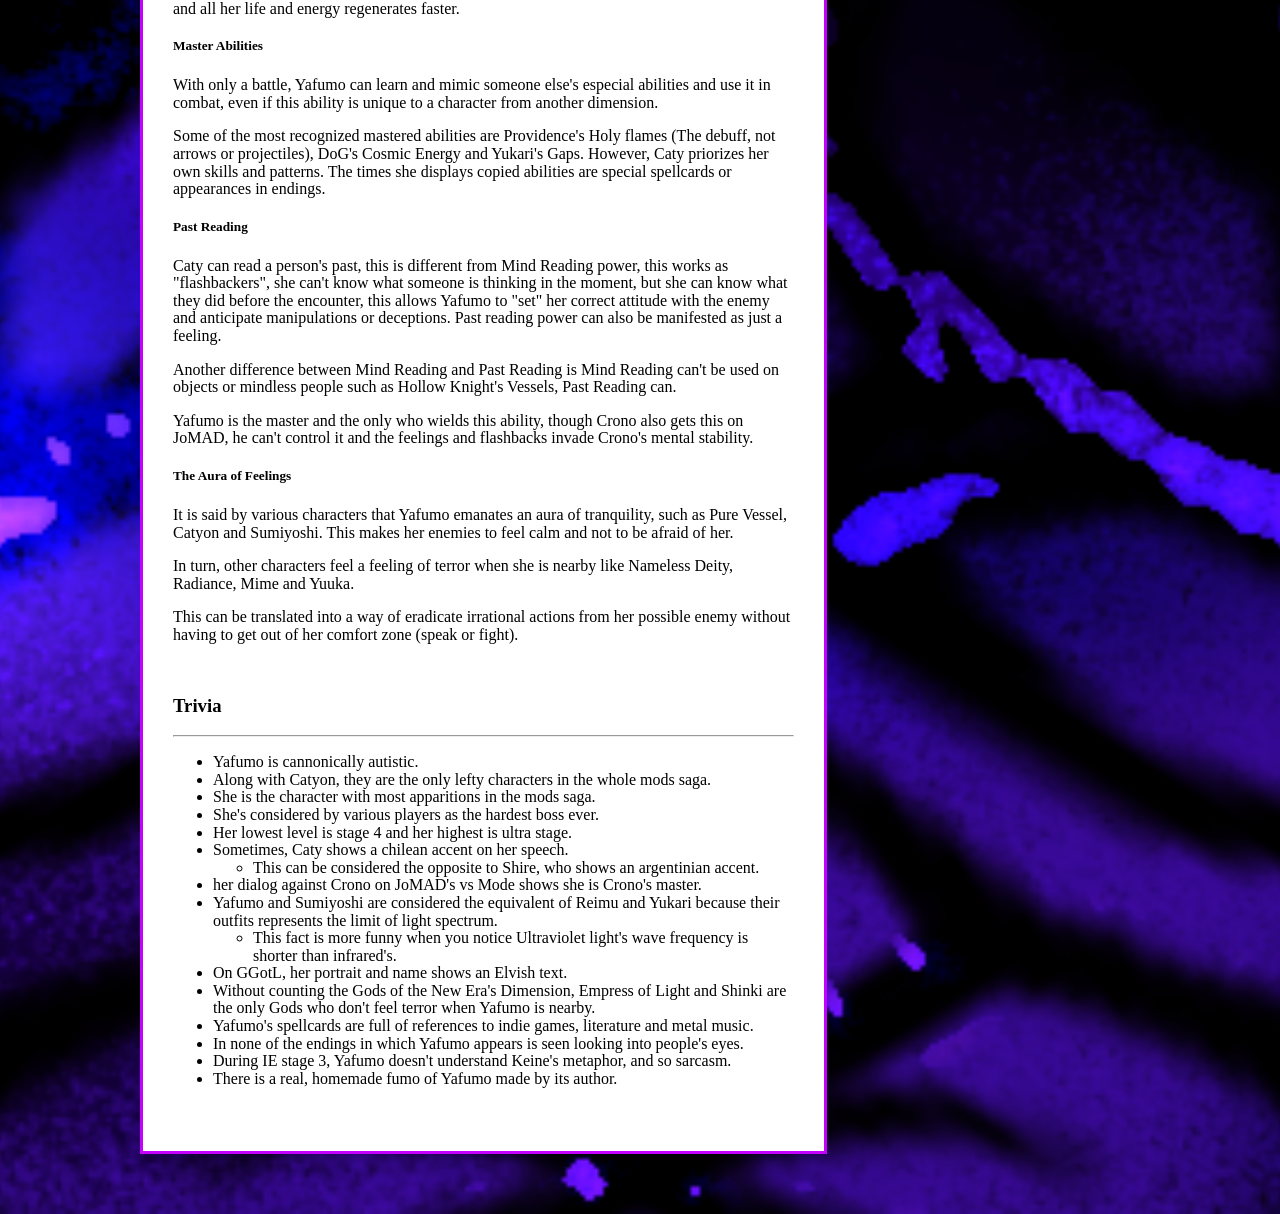
<file: content/wiki/characters/catyyafumo.html>
<!DOCTYPE html>
<html lang="es">

<head>
	<title>Caty-Sumi: Caty Yafumo</title>
	<meta charset="UTF-8">
	<link rel="stylesheet" href="../../substyle.css">
	<link rel="shorcut icon" href="../../../Images/icon.ico">
</head>

<body>
	<h2>Characters</h2>
	<p><a href="../characters.html">Return</a>.</p>
	<br>
	<div class="ModInfo">
	<h2>Caty Yafumo</h2>
	<br>
	<section class="ModText">
	<section class="Quote">
	<p>"You may well succeed in defeating me... But you know it! This spirit will rise to cut the thread of constant history!"</p>
	<h5 style="text-indent: 30px;"> -Caty Yafumo to Nameless Deity (JoMAD)</h5>
	</section>
	<h3>General</h3>
	<hr />
	<p>Caty Yafumo is one of the four Guardians of the Land from the Terraria Guardians AU and the ex-apprentice of Yukari Yakumo, she is known as the Guardian of Bow and Profanation. She is a majestic superhuman cappable of destroy and profane higher beings by herself.</p>
	<p>Yafumo's debut was cronologically on Caty Phantasm as the Phantasm stage boss, then she appeared on Infinite Eclipse and Calamitous Danmaku as a playable character, on Great Guardians of the Land as the Ultra stage boss, and then on Journey of Multiple Apocalyptic Dimensions as both playable character and possible opponent.</p>
	<br>
	<h3>Personality</h3>
	<hr />
	<p>Yafumo is kind, pure and righteous, that's why she is considered the purest of the creatures.</p>
	<p>She has a giant sense of justice, Yafumo is very strict on rules, unless those rules oppress everyone else. She won't resist on punish with iron fist the ones who make others suffer, including deities and tyrants. However, Caty always tries to bring people by the good path and will always choose dialog as first, she only uses violence as ultimate resource because she dislikes to fight and kill.</p>
	<p>It can be hard to Yafumo to hang on a talk, but she's a person everyone trust, this same characteristic led her to become friends with characters like Empress of Light, Draedon, Sumiyoshi and even Catyon and Yukari. Caty is sensible to high noise, strong odors, some textures and evades eye contact.</p>
	<p>She is very intelligent for combat and analysis, and speaks in a cientifical, poetic way.</p>
	<br>
	<h3>Backstory</h3>
	<hr />
	<h5>Caty Phantasm</h5>
	<p>When Reimu arrived in Terraria after defeating Wendy, Caty enters to cordially welcome her with a friendly attitude, but after Reimu asked her to know what kind of place they are, Reimu thought she was a Youkai and Terraria was dangerous, the last straw was when she treated Caty as a girl and the fight started.</p>
	<p>After Reimu was surprised by the power of the profaner, she made a deal with Reimu: Caty will help her to restore the Hakurei barrier, but the maiden could only touch that land if she allowed it.</p>
	<p>She fought against Yukari to restore the barrier, and her motivation to learn danmaku made her ask Yukari to become her apprentice, Yukari was intrigued by the profaner's talent, so she accepted.</p>
	<p></p>
	<h5>Infinite Eclipse</h5>
	<p>The stopped time also affected Terraria, Yukari told her that it was necesary to solve the incident of the fake moon so Yafumo dispossed herself to help.</p>
	<p>While Reimu and Yukari made team, Yafumo went by her own way and found Sumiyoshi, with whom she quickly became friends and went together to resolve the incident.</p>
	<p>Things changed when Caty started to feel a familiar pressence at the Eientei, she discovered that Empress of Light was trying to bring back the real moon and restore the time course by pressing Kaguya by force, Caty tried to reason with her.</p>
	<p></p>
	<h5>Calamitous Danmaku</h5>
	<p>While she tried to help Crono with a drawback with Providence, she noticed something was wrong on Providence and some creatures. They went to investigate, but Yharon warned them the Devourer of Gods is seizing his opportunity and looking for vengeance, what made Caty feel a bit sad.</p>
	<p>After DoG's defeat, they got the awaited answers by Calamitas. The true reasons of the culprid and its method made Yafumo feel outraged.</p>
	<p></p>
	<h5>Great Guardians of the Land</h5>
	<p>She invited Reimu to a meeting, Reimu's desire of meet and beat the rest of the Guardians gave Caty the idea of organizing a grand friendly duel event.</p>
	<p>Yafumo didn't wanted to make part, but after the insistence of the rest of the protagonists she preppared to the battle.</p>
	<p></p>
	<h5>Journey of Multiple Apocalyptic Dimensions</h5>
	<p>Yafumo easily noticed the universe was twisting, she left Calamitas in charge while she investigated the incident. However, when Hornet gave her a message from Sumiyoshi she recognized the past of the protector, that led her to Godhome and Pure Vessel, whom she motivated to follow their dreams.</p>
	<p>Back on, she suspected from Sumiyoshi's master, Mime, and she realized she was right after meeting a frustrated Sumiyoshi. Yafumo traveled through the Universe in seach for the strongest of the macrocosm for sucess the restoration plan. On that journey, Yafumo keept and defended the peace and eradicated Yuuka's annoying mood, while she was looking for the hardest objective: The Goddess of Death, Catyon Rossnato.</p>
	<p>Catyon Didn't trusted on Yafumo at first, but she succeded to soften Catyon's heart and fear. But after that, Yafumo suspected more deeply on Mime's sinfulness on the incident.</p>
	<p>Yet she deleted her thoughts of justice and focused to survive and help others to surpass the incident's madness, after all, the shadow of the incident was the hardest to delete.</p>
	<p>Troubles didn't ended for the Profaner, Nameless deity's rising paranoia made him think that Caty wanted to be the absolute ruler of Terraria, the deity's mind only thought on stop her, but Yafumo, who thought the key of a peaceful world was to unite forces, she destroyed the deity's ego with her words, and then felt forced to fight against him to make him see the truth.</p>
	<p>Finally, Yafumo was able to fulfill Cronos's wish on cure the past of his new interdimensional friend.</p>
	<br>
	<h3>Desing</h3>
	<hr />
	<p>Yafumo has a "middle earth" aesthetic.</p>
	<p>She has bright purple eyes, a long light chestnut hair, she wears a purple jacket, boots, long skirt and cloak, everything with golden borders. Her cloak has a golden fur around her neck and has a diamond-shaped ruby brooch like on her skirt, below her jacket has a grey cloth with a rose zig-zag pattern on her chest. She also has a silver crown with a horn similar to Empress of Light, and a white jewel and a pair of yellow fire wings similar to Providence, her wings change color by the day like this last one.</p>
	<p>Yafumo is very small for her age, measuring 1.46m. For an example of how small she is, she is one head smaller than Sumiyoshi, who is 1 year younger than her.</p>
	<br>
	<h3>Name</h3>
	<hr />
	<p>Her name (Caty/キャティ) comes from the english word "catty" without te double t, which means "malicious" or "cunning" and is related to cat's behaviour.</p>
	<p>But her surname (Yafumo/八ふも) is a joke on mixing the surname "Yakumo" (eight or infinite clouds) and the word "fumo", referring to the name of the plushies from the Touhou saga, this, in turn, is the inversion of kanjis of the onomatopoeia "mofu mofu" which means "fluffy" or "cute".</p>
	<p>By so much time, her name was considered untranslatable and could only be interpreted as "little cat and yukari's fumo". But after analysing the kanjis the real meaning was "Malicious and Infinite Fluffiness", this makes reference to a double personality. From a part, Caty is cute, kind, sensible and believes everyone can be redeemed, while in other part, she is someone worth of being feared, someone who will not hesitate to punish whoever deserves it.</p>
	<br>
	<h3>Powers</h3>
	<hr />
	<p>In general combat, she shoots multiple yellow fire arrows, purple or dark and bright projectiles. Her patterns are "flower" or circle-shaped and very ordered or "technical".</p>
	<p></p>
	<h5>Resurrect</h5>
	<p>When Caty dies, she can resurrect on the same place at least 3 times, but these can be more if the battle lasts for a long time. When this happens, she is covered with a green aura for a momment and all her life and energy regenerates faster.<p>
	<p></p>
	<h5>Master Abilities</h5>
	<p>With only a battle, Yafumo can learn and mimic someone else's especial abilities and use it in combat, even if this ability is unique to a character from another dimension.</p>
	<p>Some of the most recognized mastered abilities are Providence's Holy flames (The debuff, not arrows or projectiles), DoG's Cosmic Energy and Yukari's Gaps. However, Caty priorizes her own skills and patterns. The times she displays copied abilities are special spellcards or appearances in endings.</p>
	<p></p>
	<h5>Past Reading</h5>
	<p>Caty can read a person's past, this is different from Mind Reading power, this works as "flashbackers", she can't know what someone is thinking in the moment, but she can know what they did before the encounter, this allows Yafumo to "set" her correct attitude with the enemy and anticipate manipulations or deceptions. Past reading power can also be manifested as just a feeling.</p>
	<p>Another difference between Mind Reading and Past Reading is Mind Reading can't be used on objects or mindless people such as Hollow Knight's Vessels, Past Reading can.</p>
	<p>Yafumo is the master and the only who wields this ability, though Crono also gets this on JoMAD, he can't control it and the feelings and flashbacks invade Crono's mental stability.</p>
	<p></p>
	<h5>The Aura of Feelings</h5>
	<p>It is said by various characters that Yafumo emanates an aura of tranquility, such as Pure Vessel, Catyon and Sumiyoshi. This makes her enemies to feel calm and not to be afraid of her.</p>
	<p>In turn, other characters feel a feeling of terror when she is nearby like Nameless Deity, Radiance, Mime and Yuuka.</p>
	<p>This can be translated into a way of eradicate irrational actions from her possible enemy without having to get out of her comfort zone (speak or fight).</p>
	<br>
	<h3>Trivia</h3>
	<hr />
	<ul>
	<li>Yafumo is cannonically autistic.</li>
	<li>Along with Catyon, they are the only lefty characters in the whole mods saga.</li>
	<li>She is the character with most apparitions in the mods saga.</li>
	<li>She's considered by various players as the hardest boss ever.</li>
	<li>Her lowest level is stage 4 and her highest is ultra stage.</li>
	<li>Sometimes, Caty shows a chilean accent on her speech.</li>
	<ul>
	<li>This can be considered the opposite to Shire, who shows an argentinian accent.</li>
	</ul>
	<li>her dialog against Crono on JoMAD's vs Mode shows she is Crono's master.</li>
	<li>Yafumo and Sumiyoshi are considered the equivalent of Reimu and Yukari because their outfits represents the limit of light spectrum.</li>
	<ul>
	<li>This fact is more funny when you notice Ultraviolet light's wave frequency is shorter than infrared's.</li>
	</ul>
	<li>On GGotL, her portrait and name shows an Elvish text.</li>
	<li>Without counting the Gods of the New Era's Dimension, Empress of Light and Shinki are the only Gods who don't feel terror when Yafumo is nearby.</li>
	<li>Yafumo's spellcards are full of references to indie games, literature and metal music.</li>
	<li>In none of the endings in which Yafumo appears is seen looking into people's eyes.</li>
	<li>During IE stage 3, Yafumo doesn't understand Keine's metaphor, and so sarcasm.</li>
	<li>There is a real, homemade fumo of Yafumo made by its author.</p>
	</ul>
	<br>
	</section>
	<section class="ModCover">
	<h3 align="center">Caty Yafumo</h3>
	<img align="center" src="../../../Images/characters/catyyafumo.png" style="display: block; margin: 0 auto; width: 70%; height: 70%; object-fit: contain;" alt="JoMAD Caty Yafumo">
	<p><span style="color: blue;">Kanji:</span> キャティ 八ふも</p>
	<p><span style="color: blue;">Titles:</span> Profaner Warrior; Tyrant of Tyrants</p>
	<p><span style="color: blue;">Species:</span> Human</p>
	<p><span style="color: blue;">Age:</span> 14 years</p>
	<p><span style="color: blue;">Abilities:</span> Resurrect; Master Abilities; Past Reading</p>
	<p><span style="color: blue;">Apparitions:</span> THCaty; IE; CD; GGotL; JoMAD</p>
	<p><span style="color: blue;">Themes:</span> Rum, Woman, Victory; Necrofantasia; The Devil Made Us Do It</p>
	<p><span style="color: blue;">Character Type:</span> OC (Dark Caty)</p>
	<p><span style="color: blue;">Dimension:</span> Terraria</p>
	</section>
	</div>
</body>

</html>
</file>
<file: style.css>
body {
	font-family: Futara;
	line-height: 1.5;
	margin: 0;
	padding: 0;
	background-image: url("Images/background.png");
	background-repeat: no-repeat;
	background-size: cover;
	background-position: center;
	color: #fff;
	}
header {
	background: #fff;
	color: #000;
	margin: 1rem;
	padding: 0;
	}
header p {
	margin: 0.5rem;
	background: #fff;
	color: #000;
	font-style: Futara;
	}
main {
	max-width: 900px;
	margin: 2rem auto;
	padding: 0 1rem;
	line-height: 1;
	}
.entrada {
	background: #fff;
	color: #000;
	max-width: 1000px;
	padding: 1.5rem;
	margin-bottom: 2rem;
	border-radius: 8px;
	}
</file>
<file: content/substyle.css>
body {
	font-family: Futara;
	line-height: 1.1;
	margin: 0;
	padding-left: 80px;
	background-image: url("../Images/background.png");
	background-repeat: no-repeat;
	background-size: cover;
	background-position: center;
	color: #fff;
	}
header {
	background: #fff;
	color: #000;
	margin: 0.5rem;
	padding-left: 20px;
	}
header p {
	margin: 0.5rem;
	background: #fff;
	color: #000;
	padding-left: 20px;
	}
main {
	max-width: 900px;
	margin: 2rem auto;
	padding: 0 1rem;
	line-height: 1;
	}
.entrada {
	background: #fff;
	color: #000;
	max-width: 800px;
	padding: 1.5rem;
	margin-bottom: 2rem;
	border-radius: 8px;
	}
.ModInfo {
	display: grid;
	grid-template-columns: 2fr 1fr;
	padding: 10px;
	max-width: 1300px;
	align-items: start;
	}
.ModText {
	background: #fff;
	color: #000;
	max-width: 850px;
	max-height: auto;
	border: 3px solid #c600ff;
	margin: 50px;
	padding: 30px;
	}
.ModCover {
	background: #fff;
	color: #000;
	max-width: 450px;
	border: 3px solid #c600ff;
	margin: 10px;
	padding: 10px;
	border-radius: 8px;
	}
.ModCover p {
	background: #c298cf;
	color: #000;
	max-width: 450px;
	margin: 5px;
	padding: 10px;
	}
.Quote {
	background: #fff;
	color: #000;
	margin: 5px;
	padding-left: 70px;
	max-width: 350px;
	}
</file>
